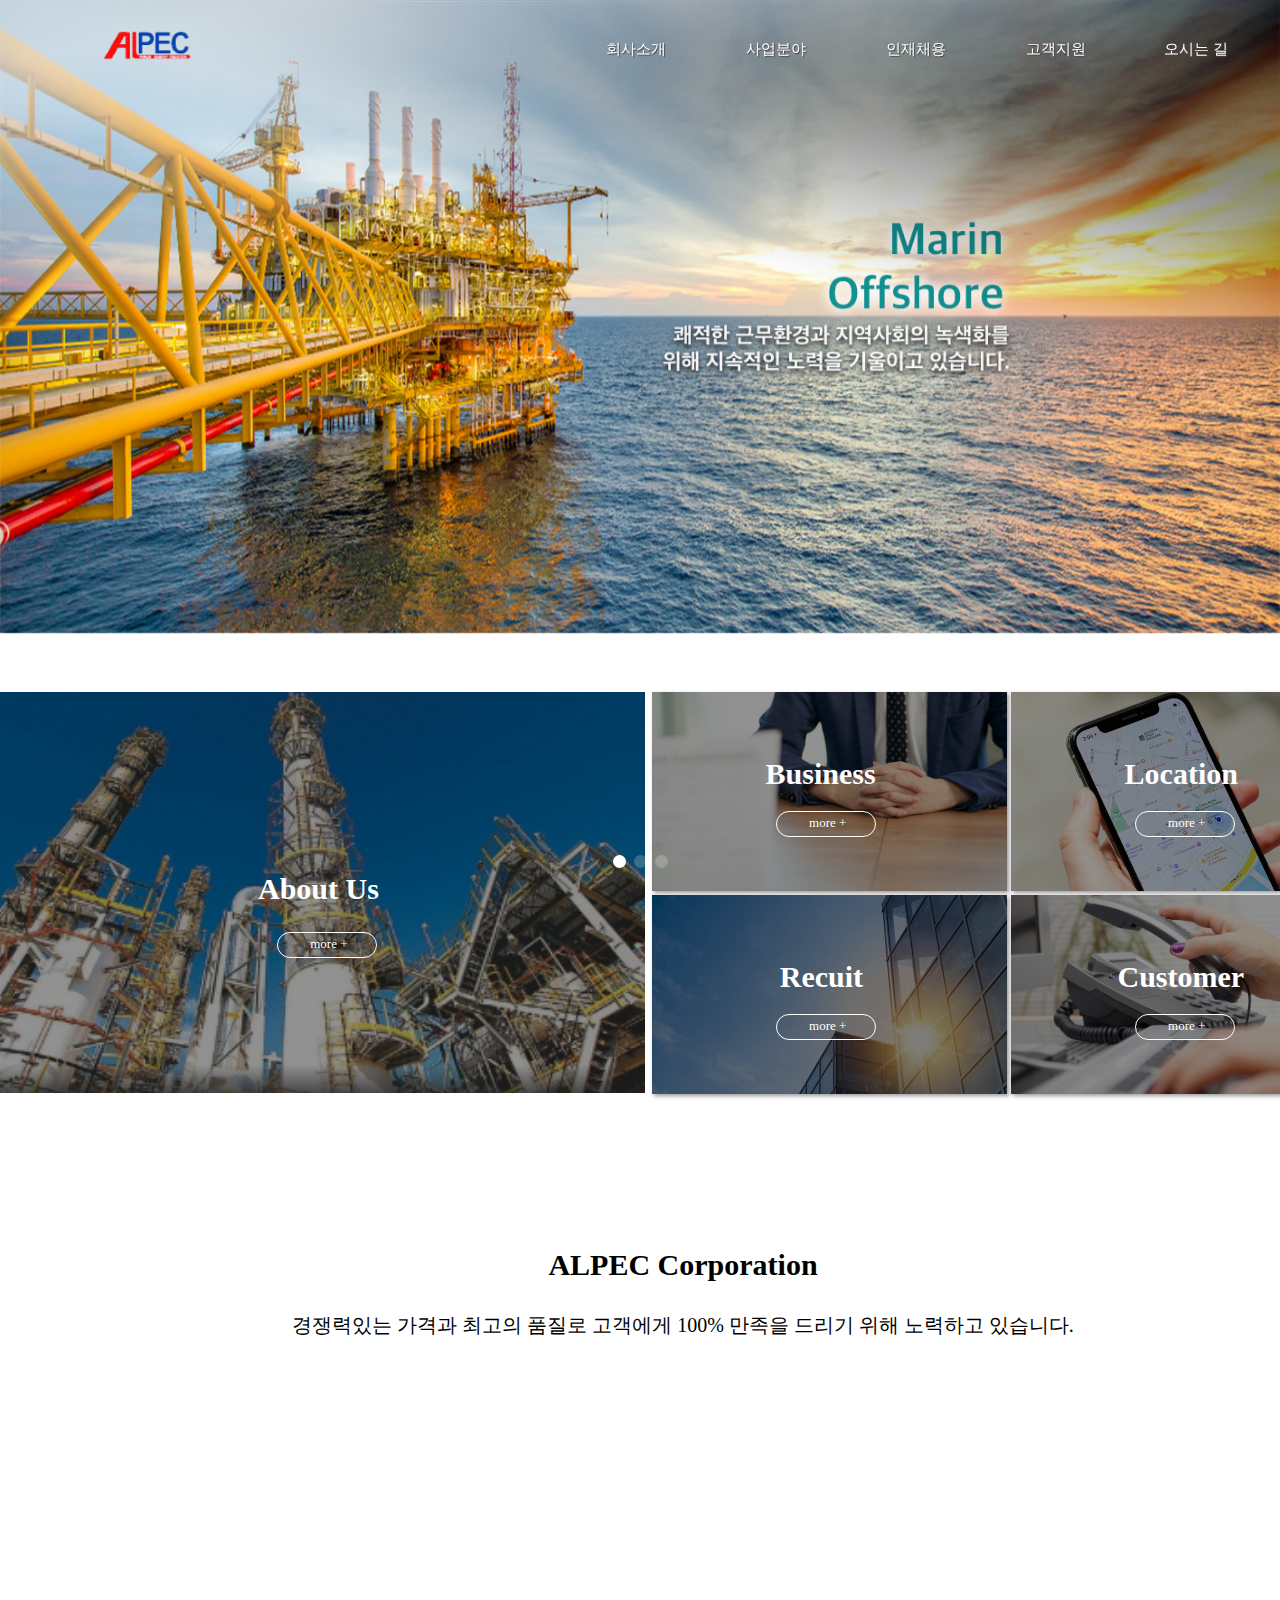
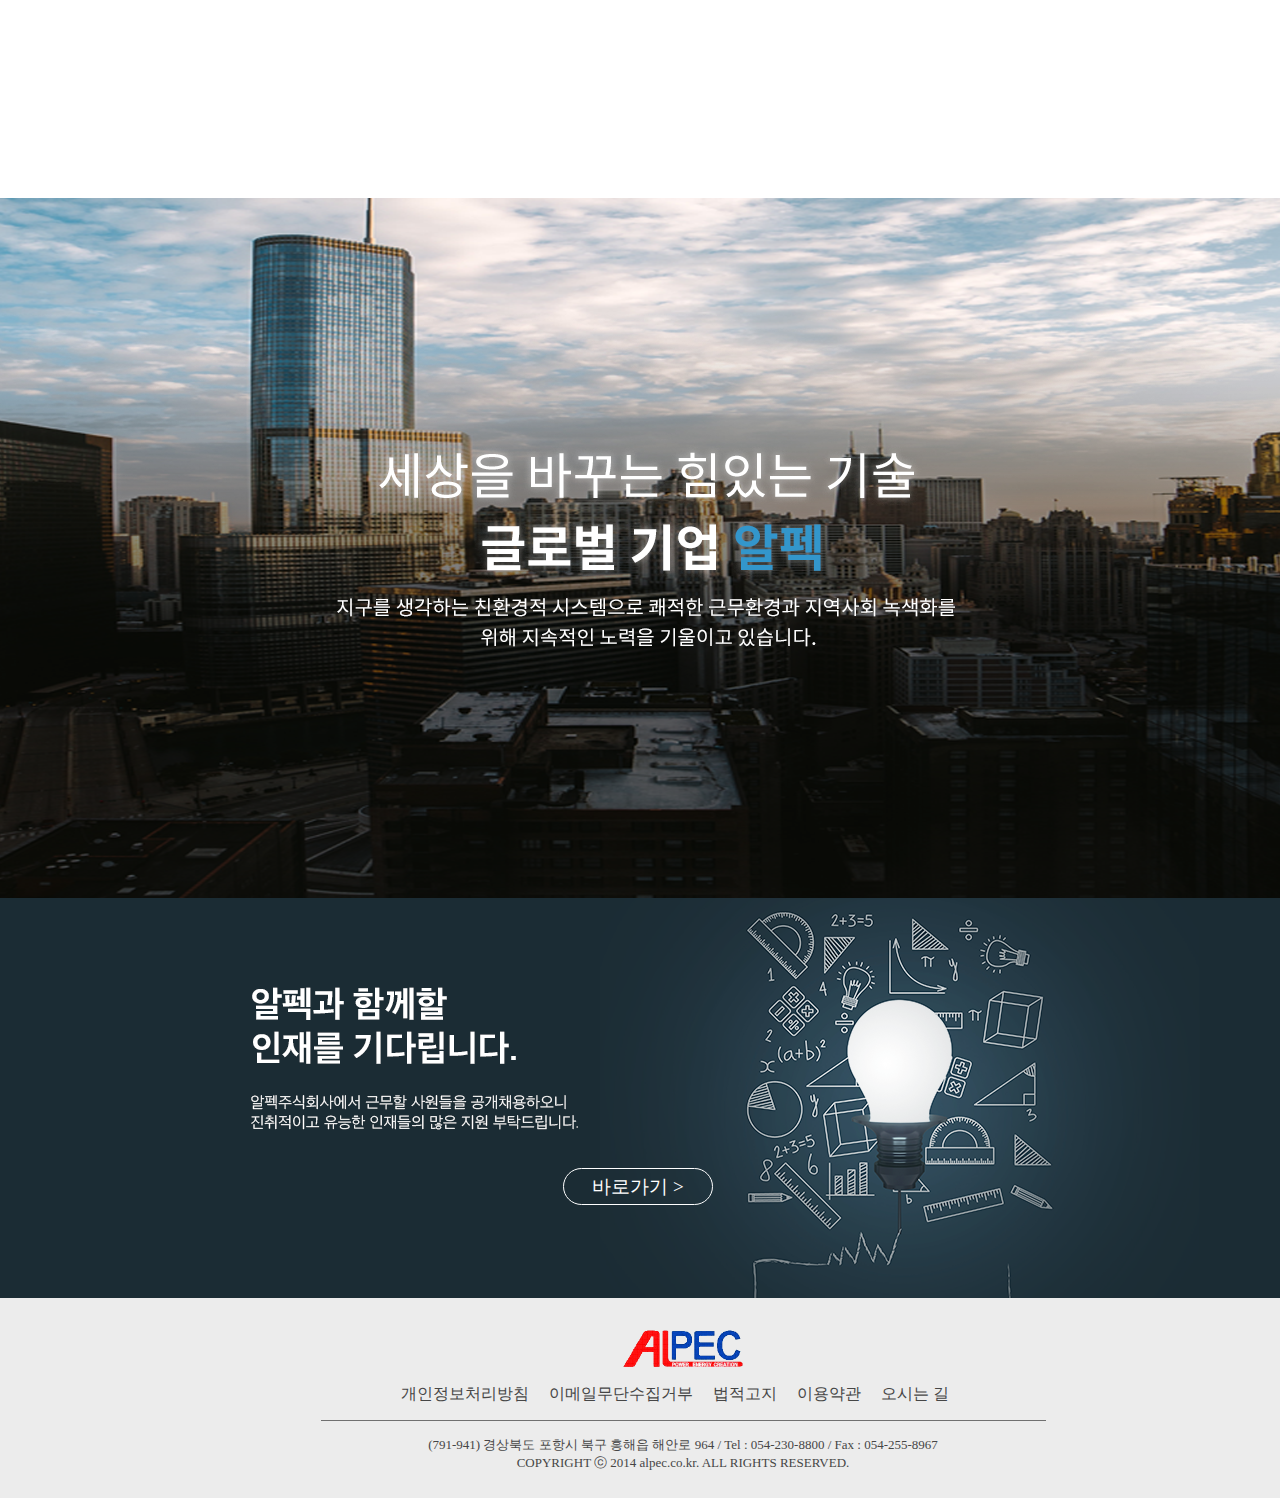
<file: index.html>
<!DOCTYPE html>
<html lang="en">
<head>
    <meta charset="UTF-8">
    <meta http-equiv="X-UA-Compatible" content="IE=edge">
    <meta name="viewport" content="width=device-width, initial-scale=1.0">
    <title>ALPEC</title>
    <!--jquery-->
    <script src="https://ajax.googleapis.com/ajax/libs/jquery/3.5.1/jquery.min.js"></script>
    <!--css-->
    <link rel="stylesheet" href="./style.css">
    
    <!--js-->
    <script src="./JS/nav.js"></script>
    <script src="./JS/gallery.js"></script>
    <!--AOS CSS-->
    <link href="https://unpkg.com/aos@2.3.1/dist/aos.css" rel="stylesheet">
    <!--AOS JS-->
    <script src="https://unpkg.com/aos@2.3.1/dist/aos.js"></script>
    <!--swiper css-->
    <link rel="stylesheet" href="https://unpkg.com/swiper/swiper-bundle.min.css" />
    <!--swiper js-->
    <script src="https://unpkg.com/swiper/swiper-bundle.min.js"></script>
    <!--font-->
    <link href="https://fonts.googleapis.com/css2?family=Noto+Sans+KR:wght@300;400;700&display=swap" rel="stylesheet">
    
</head>
<body id="main" >
       
        <header id="main_header">
  
        <div class="container">
            <h1>
                <a href="./index.html">
                    <img src="./images/main logo.png" alt="logo">
                </a>
            </h1>
            <nav id="gnb">
                <ul class="depth1">
                    <li>
                        <a href="./sub1-1.html">회사소개</a>
                            <ul class="depth2">
                                <li><a href="./sub1-1.html">회사개요</a></li>
                                <li><a href="./sub1-1.html">CI</a></li>
                            </ul>
                    </li>
                    <li>
                        <a href="./sub2-1.html">사업분야</a>
                            <ul class="depth2">
                                <li ><a href="./sub2-1.html" class="small">Petro-Chemical <br> /Oil & Gas</a></li>
                                <li><a href="./sub2-1.html">Power & Desalination</a></li>
                                <li><a href="./sub2-1.html">Skid & Module</a></li>
                            </ul>
                    </li>
                    <li>
                        <a href="">인재채용</a>
                            <ul class="depth2">
                                <li><a href="">인사제도</a></li>
                                <li><a href="">채용절차</a></li>
                            </ul>
                    </li>
                    <li>
                        <a href="">고객지원</a>
                            <ul class="depth2">
                                <li><a href="">공지사항</a></li>
                                <li><a href="">견적문의</a></li>
                            </ul>
                    </li>
                    <li>
                        <a href="./sub5-1.html">오시는 길</a>      
                    </li>
                </ul>
            </nav>
        </div><!--container end-->
        
        </header>
  
    <section id="mainVisual">
         
    <!-- 슬라이드 메인 레이아웃 -->
   <div class="swiper-container" mySwiper>
   <!-- 슬라이더 본체 감싸는 레이아웃 -->
       <div class="swiper-wrapper">
       <!-- 슬라이드 콘텐츠 추가 -->
           <div class="swiper-slide"><img src="./images/img3.png" alt=""></div>
           <div class="swiper-slide"><img src="./images/img2.jpg" alt=""></div>
           <div class="swiper-slide"><img src="./images/img1.jpg" alt=""></div>
 
       </div><!--swiper-wrapper-->
        <!-- pager(아래 표시 동그라미 생략가능) -->
       <div class="swiper-pagination"></div>



    </div><!--swiper-container-->
    </section>
    
    <section id="contents">
        <div class="container">
            <div class="leftCol" >
             
                 <div class="caption1"></div><!--caption-->  
                     
                 
             
               <p class="left"> About Us</p>
                <p class="more"> <a href="./sub1-1.html"> more +</a></p>
            </div>
            <div class="col" >
             <div class="caption"></div><!--caption-->
 
             <img src="./images/business.png" alt="">
            <p> Business</p>
            <p class="more2"> <a href="./sub2-1.html"> more +</a></p>
             </div>
            <div class="col" >
             <div class="caption"></div><!--caption-->
             <img src="./images/location.png" alt="">
            <p> Location</p>
            <p class="more2"> <a href="./sub5-1.html"> more +</a></p>
            </div>
            <div class="col" >
             <div class="caption"></div><!--caption-->
             <img src="./images/requit.png" alt="">
            <p class="requit"> Recuit</p>
            <p class="more2"> <a href="#"> more +</a></p>
             </div>
             <div class="col" >
                 <div class="caption"></div><!--caption-->
                 <img src="./images/customer.png" alt="">
                <p class="customer"> Customer </p>
                <p class="more2" > <a href=""> more +</a></p>
             </div>
        </div>
    </section>

  

    <section id="corporation">
        <div class="container">
            <div class="title">
            <h2>ALPEC Corporation</h2>
            <p>경쟁력있는 가격과 최고의 품질로 고객에게 100% 만족을 드리기 위해 노력하고 있습니다.</p>
            </div><!--title-->
            
            <div class="group" data-aos="fade-down" data-aos-duration="1000" data-aos-offset="200" >
                <div class="col2" >
                    <h1><img src="./images/icon1.png" alt="icon"></h1>
                    <h2>Refinery</h2>
                    <p>알펙은 석유화학 플랜트 설비의 <br>
                        핵심기기인 정유 Tower 및 Reactor , <br>
                        열교환기 등 핵심부품을 생산하고 있습니다.</p>
                </div><!--col2-->
                <div class="col2">
                    <h1><img src="./images/icon2.png" alt="icon"></h1>
                    <h2>Power Desalination</h2>
                    <p>알펙은 소형 담수설비의 핵심인 Evaporater를 <br>
                        유수의 전문 Engineering사와 손잡고<br>
                        전세계 시장에 공급하고 있습니다.</p>
                </div><!--col2-->
                <div class="col2">
                    <h1><img src="./images/icon3.png" alt="icon"></h1>
                    <h2>Marin Offshore</h2>
                    <p>알펙은 해양시추 설비에 들어가는 각종 <br>
                        Process module 및 Top side에 <br>
                        설치되는 각종 장치를 생산 및 공급</p>
                </div><!--col2-->
            </div><!--group-->
        </div><!--container-->
    </section>
 <section id="banner" ></section>
    
     
 
 <section id="banner2">
     <p> <a href="#"> 바로가기 ></a></p>
 </section>



   <footer>
       <div class="container2">
        <img src="./images/main logo.png" alt="">
        <ul>
            <li> <a href="#"> 개인정보처리방침</a></li>
            <li><a href="#">이메일무단수집거부</a></li>
            <li><a href="#">법적고지</a></li>
            <li><a href="#">이용약관</a></li>
            <li><a href="#">오시는 길</a></li>
        </ul>
        <p>(791-941) 경상북도 포항시 북구 흥해읍 해안로 964 / Tel : 054-230-8800 / Fax : 054-255-8967 <br> 
            COPYRIGHT ⓒ 2014 alpec.co.kr. ALL RIGHTS RESERVED.</p>
        
       </div><!--container end-->
   </footer>

  <script>
      AOS.init();
  </script>

</body>
</html>
</file>
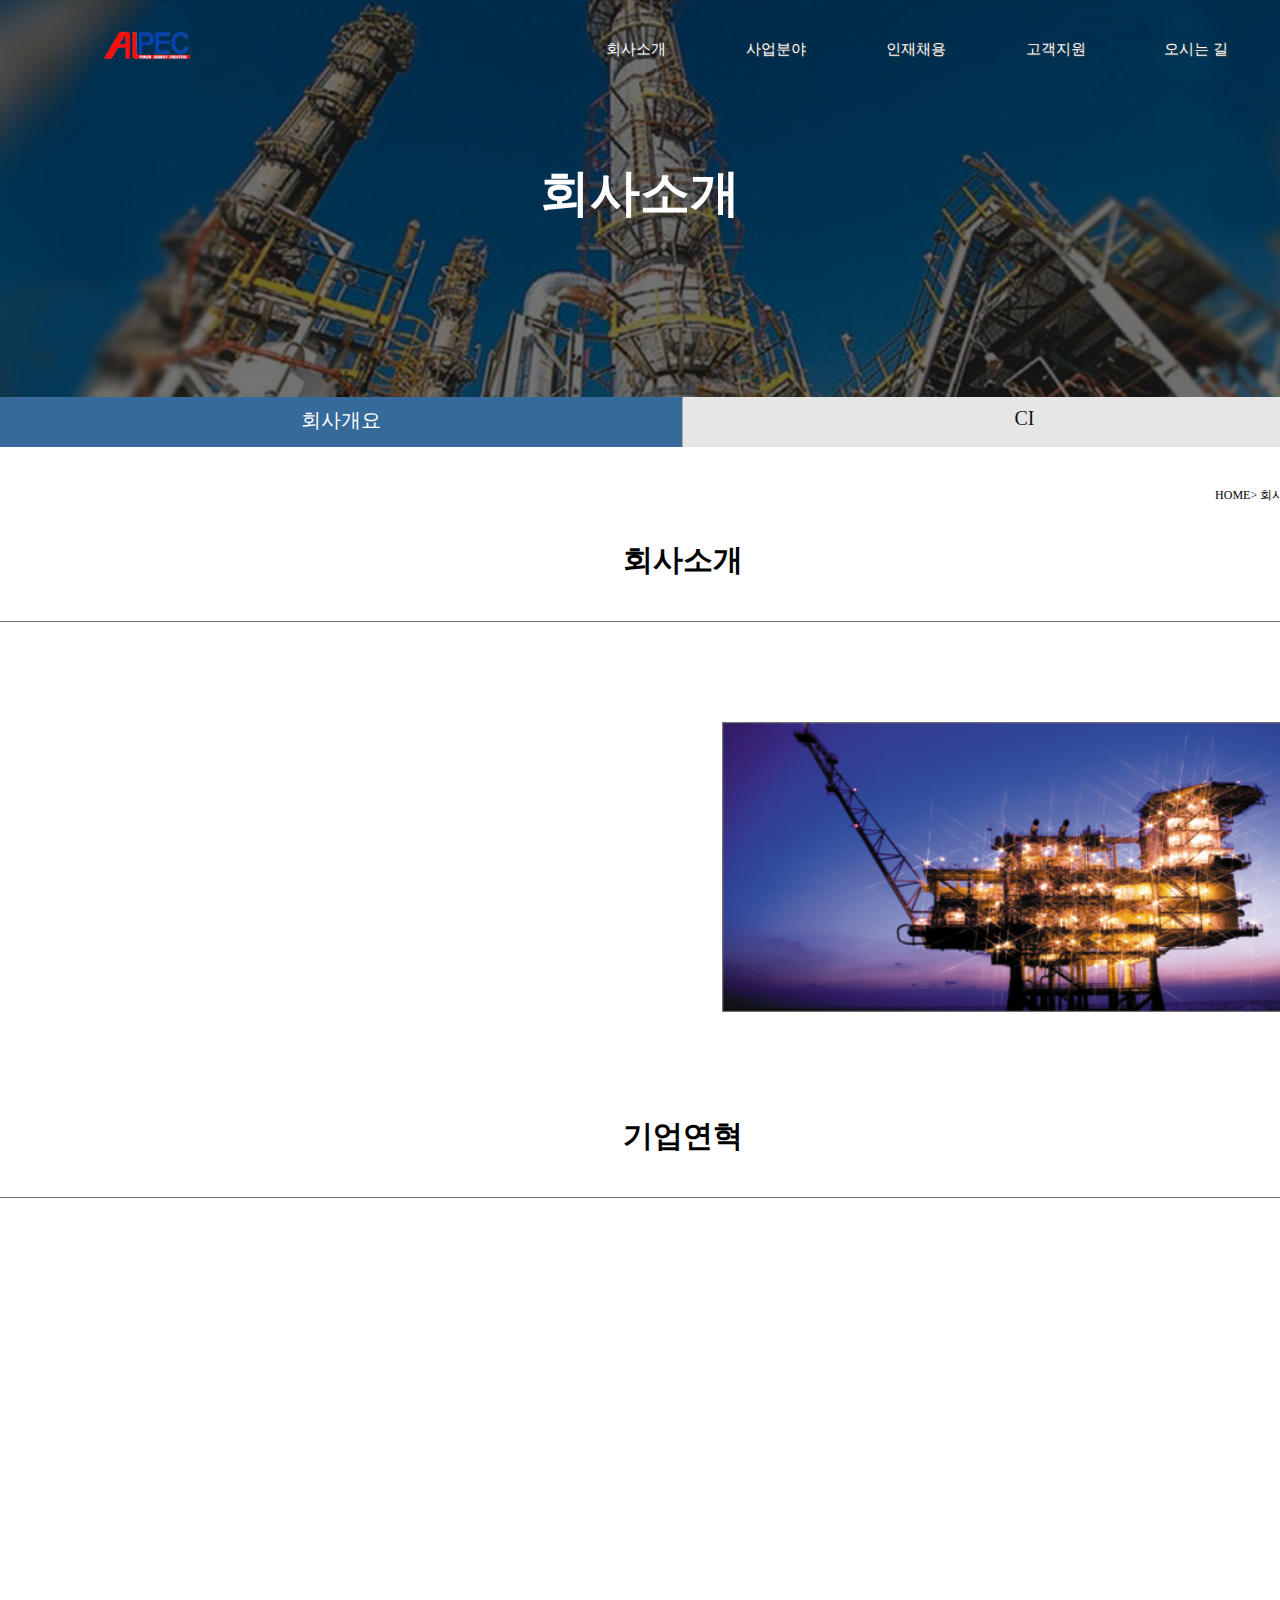
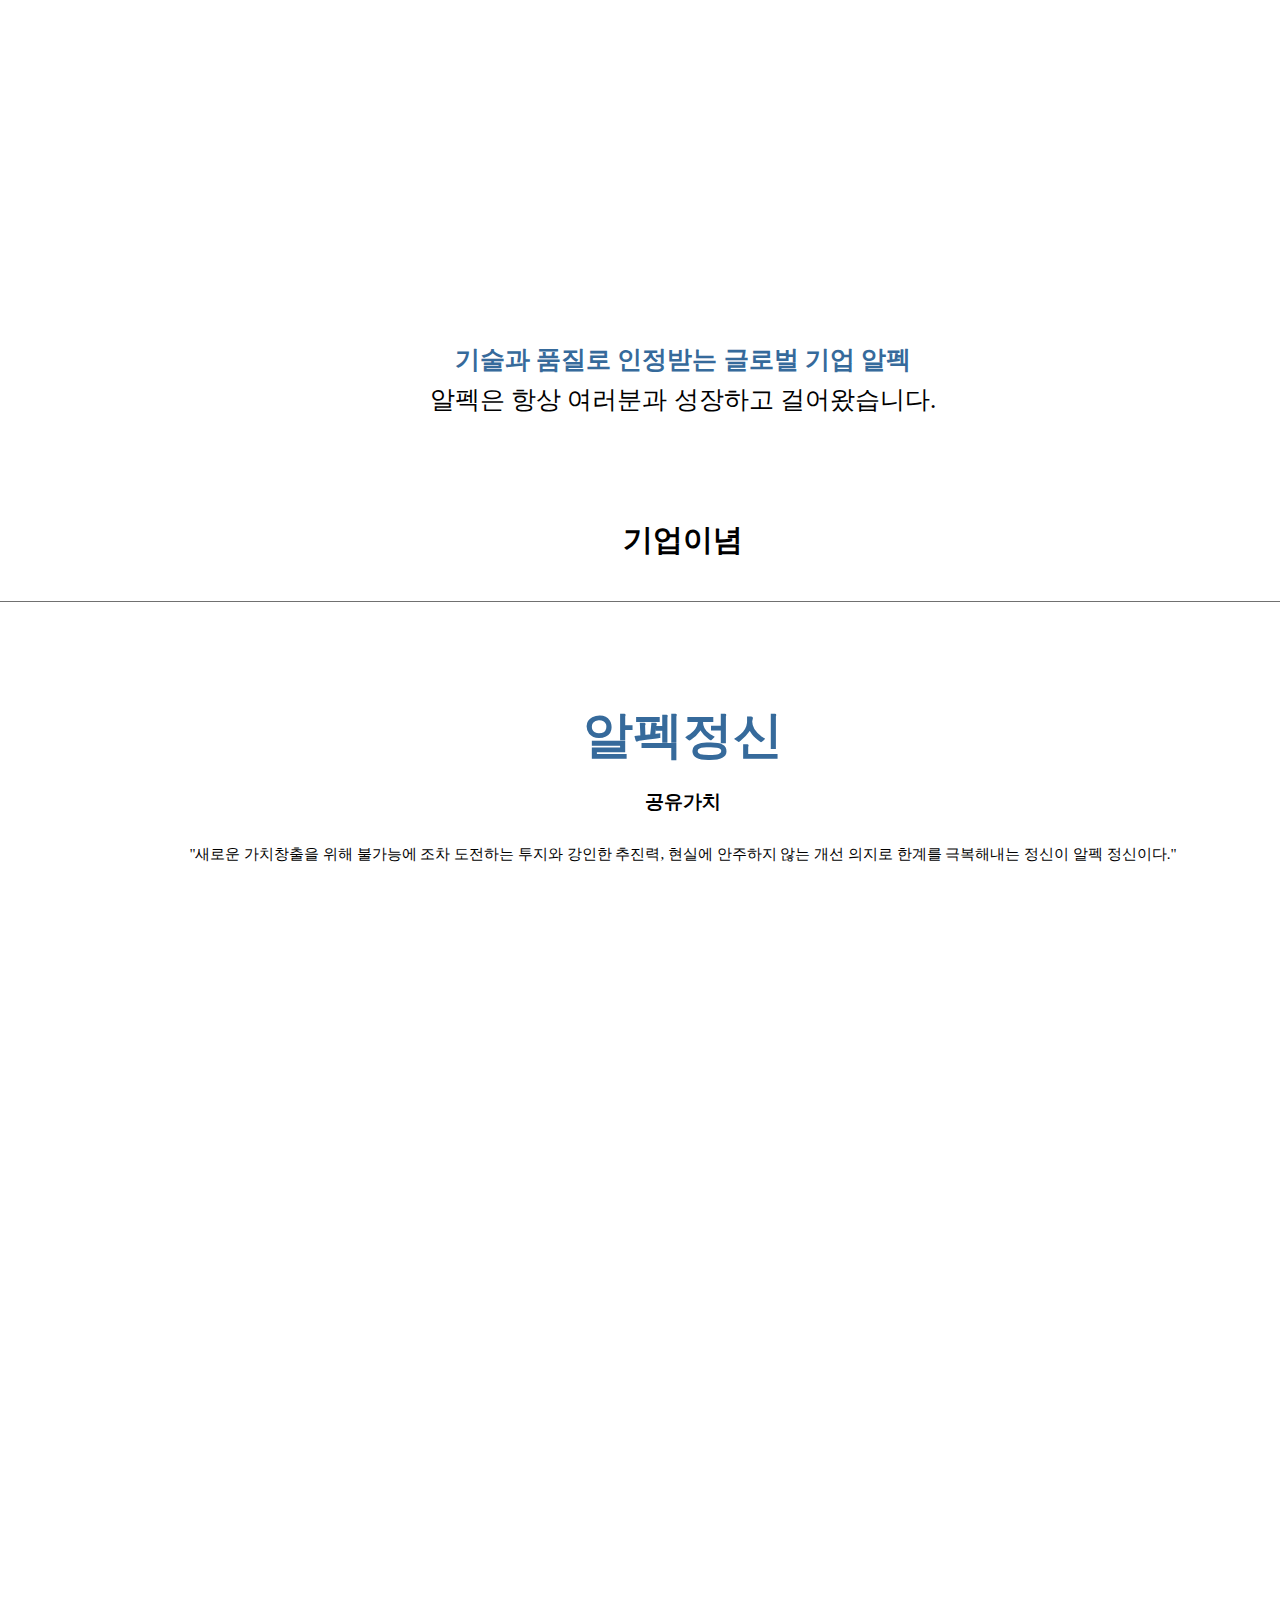
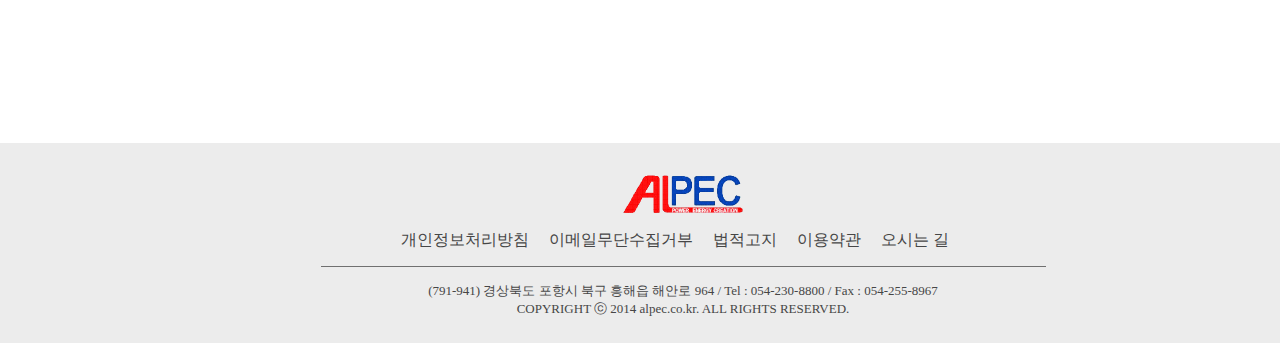
<file: sub1-1.html>
<!DOCTYPE html>
<html lang="en">
<head>
    <meta charset="UTF-8">
    <meta http-equiv="X-UA-Compatible" content="IE=edge">
    <meta name="viewport" content="width=device-width, initial-scale=1.0">
    <title>ALPEC - 화사소개_회사개요</title>
    <!--jquery-->
    <script src="https://ajax.googleapis.com/ajax/libs/jquery/3.5.1/jquery.min.js"></script>
    <!--css-->
    <link rel="stylesheet" href="./style.css">
    <link rel="stylesheet" href="./sub.css">
    <!--js-->
    <script src="./JS/nav.js"></script>
    <script src="./JS/gallery.js"></script>
    <!--AOS CSS-->
    <link href="https://unpkg.com/aos@2.3.1/dist/aos.css" rel="stylesheet">
    <!--AOS JS-->
    <script src="https://unpkg.com/aos@2.3.1/dist/aos.js"></script>
    <!--swiper css-->
    <link rel="stylesheet" href="https://unpkg.com/swiper/swiper-bundle.min.css" />
    <!--swiper js-->
    <script src="https://unpkg.com/swiper/swiper-bundle.min.js"></script>
    <!--font-->
    <link href="https://fonts.googleapis.com/css2?family=Noto+Sans+KR:wght@300;400;700&display=swap" rel="stylesheet">
    
</head>
<body id="sub1-1">
    <header id="main_header">
  
        <div class="container">
            <h1>
                <a href="./index.html">
                    <img src="./images/main logo.png" alt="logo">
                </a>
            </h1>
            <nav id="gnb">
                <ul class="depth1">
                    <li>
                        <a href="./sub1-1.html">회사소개</a>
                            <ul class="depth2">
                                <li><a href="./sub1-1.html">회사개요</a></li>
                                <li><a href="./sub1-1.html">CI</a></li>
                            </ul>
                    </li>
                    <li>
                        <a href="./sub2-1.html">사업분야</a>
                            <ul class="depth2">
                                <li ><a href="./sub2-1.html" class="small">Petro-Chemical <br> /Oil & Gas</a></li>
                                <li><a href="./sub2-1.html">Power & Desalination</a></li>
                                <li><a href="./sub2-1.html">Skid & Module</a></li>
                            </ul>
                    </li>
                    <li>
                        <a href="">인재채용</a>
                            <ul class="depth2">
                                <li><a href="">인사제도</a></li>
                                <li><a href="">채용절차</a></li>
                            </ul>
                    </li>
                    <li>
                        <a href="">고객지원</a>
                            <ul class="depth2">
                                <li><a href="">공지사항</a></li>
                                <li><a href="">견적문의</a></li>
                            </ul>
                    </li>
                    <li>
                        <a href="./sub5-1.html">오시는 길</a>      
                    </li>
                </ul>
            </nav>
        </div><!--container end-->
        
        </header>
        
        <section id="main">
            <div class="lnb">
                <div class="image">
                <h1>회사소개</h1>
                </div><!--image end-->
            <div class="container2">
                <div class="aside">
                    <ul class="subMenu">
                        <li class="active"><a href="./">회사개요</a></li>
                        <li><a href="./">CI</a></li>
                    </ul>
                </div><!--aside end-->
            </div><!--container end-->
            <div class="article">
                <nav class="breadCrumb">
                    <span>HOME</span>>
                    <span>회사소개</span>>
                    <span> <strong> 회사개요 </strong></span>
                </nav><!--breadcrumb -->
            </div><!--article-->
            </div><!--lnb end-->
        </section>

        <section id="introduce">
            <div class="container3">
                <div class="title">
                    <h1>회사소개</h1>
                    
                </div><!--title-->
                
            </div><!--container-->
            <div class="left" data-aos="fade-right" data-aos-duration="1000" data-aos-offset="200">
                <h1>새로운 가치 창출을 위해 <br> <span class="bold">불가능에 도전하는 기업</span></h1>
                <p>철강도시 포항(Korea)에 위치하고 있는 저희 ALPEC 주식회사는 <br>
                    석유화학 플랜트 및 해상설비에 들어가는 각종 핵심 장치기기 및 <br>
                    Process Module 중 소형 담수설비를 공급하는 회사로서 경쟁력 있는 제작설비와 <br>
                    축적된 기술을 바탕으로 좋은 품질의 제품과 가격을 공급하기 위해 끊임없는 노력을 하고 있습니다.</p>
            </div><!--left-->
            <div class="right">
                <img src="./images/intro.png" alt="">
            </div><!--right-->
        </section>

        <section id="history">
            <div class="container3">
                <div class="title">
                    <h1>기업연혁</h1>
                </div><!--title-->
                
            </div><!--container-->
            <img src="./images/history.png" alt="" data-aos="fade-down" data-aos-duration="1000" data-aos-offset="200">
            <p> <span class="bold2"> 기술과 품질로 인정받는 글로벌 기업 알펙</span> <br>
                알펙은 항상 여러분과 성장하고 걸어왔습니다.</p>
        </section>
        <section id="value">
            <div class="container3">
                <div class="title">
                   <h1>기업이념</h1>
                </div><!--title-->
                
            </div><!--container-->
            <h2>알펙정신</h2>
            <h3>공유가치</h3>
            
            <p> "새로운 가치창출을 위해 불가능에 조차 도전하는 투지와 강인한 추진력, 현실에 안주하지 않는 개선 의지로 한계를 극복해내는 정신이 알펙 정신이다."</p>
                <img src="./images/infographic.png" alt="" data-aos="zoom-in" data-aos-duration="1000" data-aos-offset="200">
        </section>





        <footer>
            <div class="container2">
             <img src="./images/main logo.png" alt="">
             <ul>
                 <li> <a href="#"> 개인정보처리방침</a></li>
                 <li><a href="#">이메일무단수집거부</a></li>
                 <li><a href="#">법적고지</a></li>
                 <li><a href="#">이용약관</a></li>
                 <li><a href="#">오시는 길</a></li>
             </ul>
             <p>(791-941) 경상북도 포항시 북구 흥해읍 해안로 964 / Tel : 054-230-8800 / Fax : 054-255-8967 <br> 
                 COPYRIGHT ⓒ 2014 alpec.co.kr. ALL RIGHTS RESERVED.</p>
             
            </div><!--container end-->
        </footer>
     
       <script>
           AOS.init();
       </script>
     
     </body>
     </html>
</file>
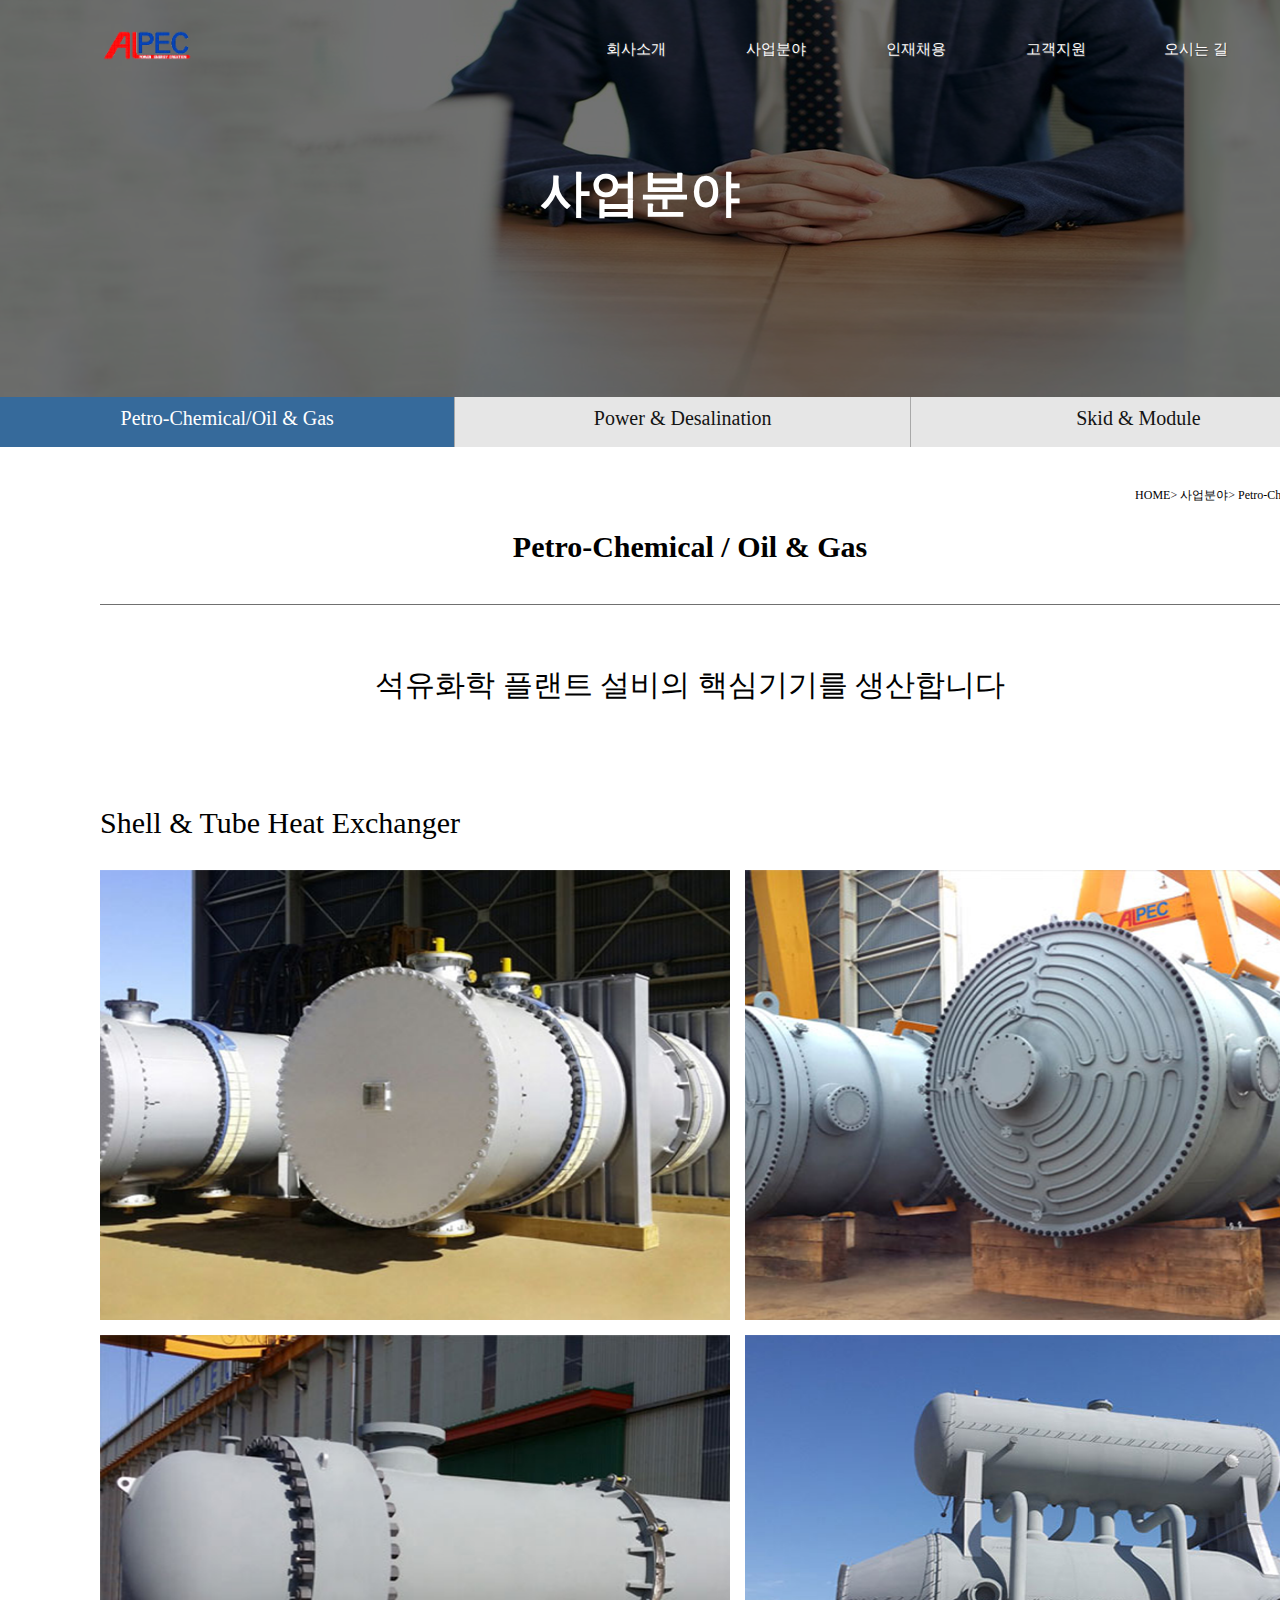
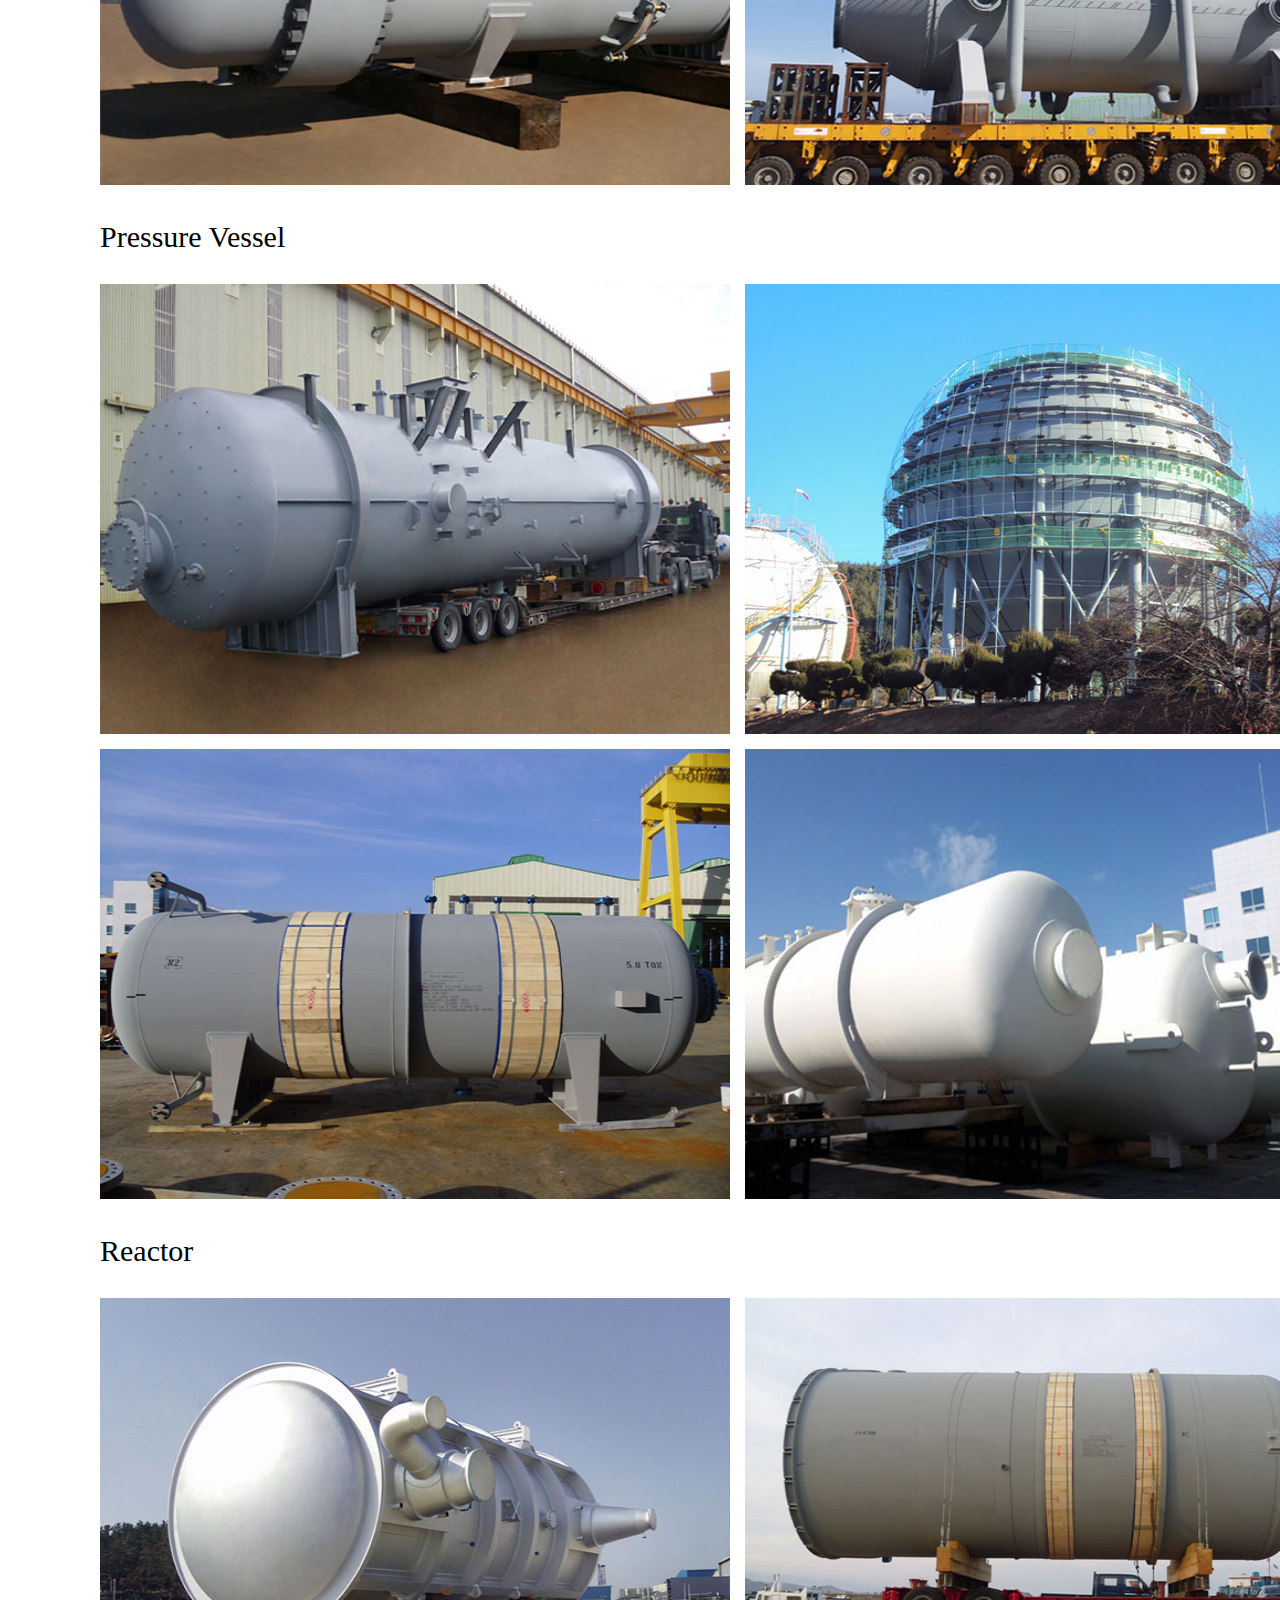
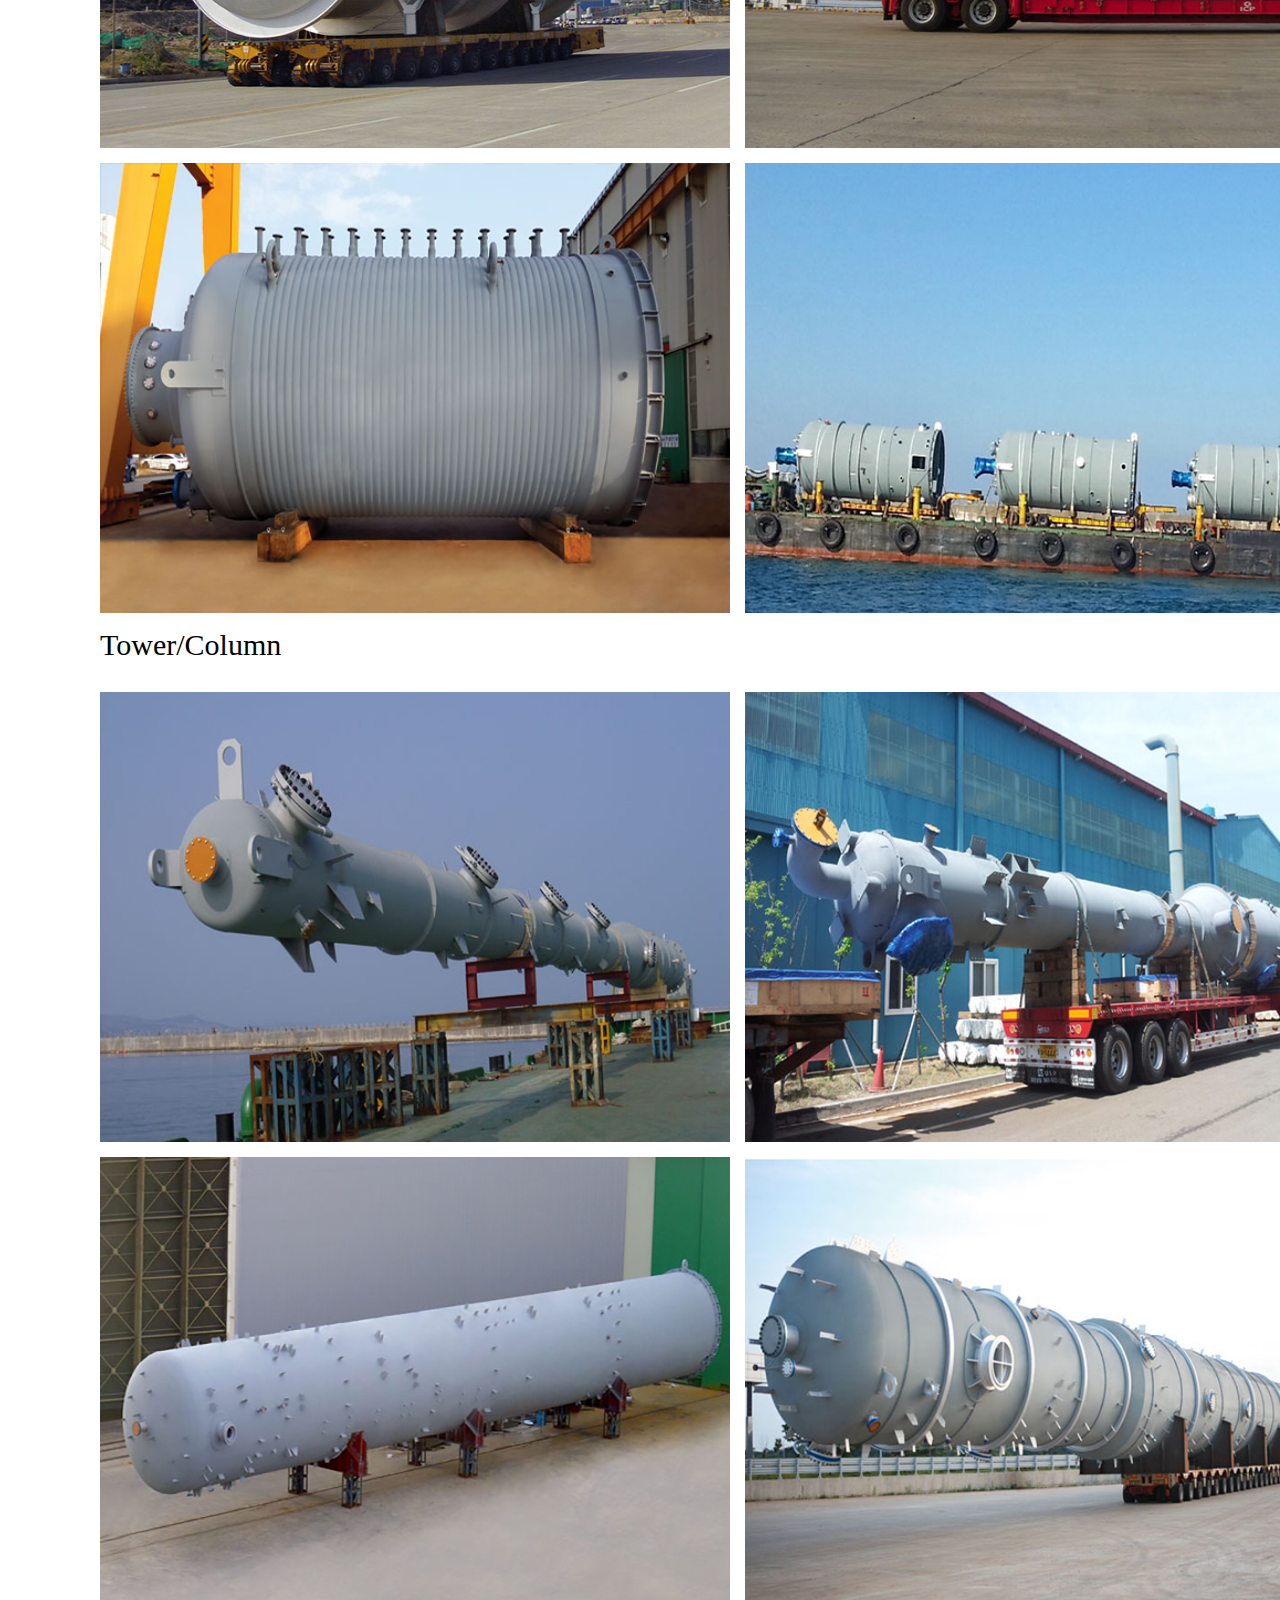
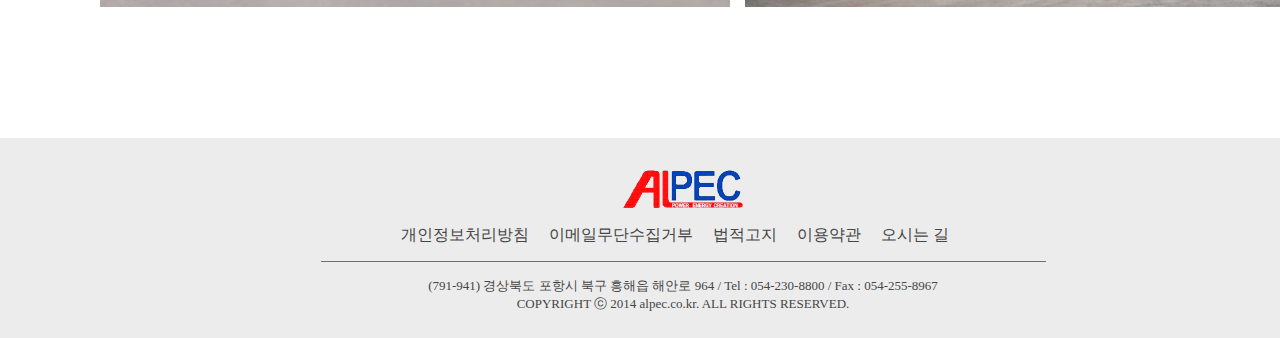
<file: sub2-1.html>
<!DOCTYPE html>
<html lang="en">
<head>
    <meta charset="UTF-8">
    <meta http-equiv="X-UA-Compatible" content="IE=edge">
    <meta name="viewport" content="width=device-width, initial-scale=1.0">
    <title>ALPEC - 사업분야_Petro-Chemical/Oil & Gas</title>
    <!--jquery-->
    <script src="https://ajax.googleapis.com/ajax/libs/jquery/3.5.1/jquery.min.js"></script>
    <!--css-->
    <link rel="stylesheet" href="./style.css">
    <link rel="stylesheet" href="./sub.css">
    <!--js-->
    <script src="./JS/nav.js"></script>
    <script src="./JS/gallery.js"></script>
    <!--AOS CSS-->
    <link href="https://unpkg.com/aos@2.3.1/dist/aos.css" rel="stylesheet">
    <!--AOS JS-->
    <script src="https://unpkg.com/aos@2.3.1/dist/aos.js"></script>
    <!--swiper css-->
    <link rel="stylesheet" href="https://unpkg.com/swiper/swiper-bundle.min.css" />
    <!--swiper js-->
    <script src="https://unpkg.com/swiper/swiper-bundle.min.js"></script>
    <!--font-->
    <link href="https://fonts.googleapis.com/css2?family=Noto+Sans+KR:wght@300;400;700&display=swap" rel="stylesheet">
    
</head>
<body id="sub2-1">
    <header id="main_header">
  
        <div class="container">
            <h1>
                <a href="./index.html">
                    <img src="./images/main logo.png" alt="logo">
                </a>
            </h1>
            <nav id="gnb">
                <ul class="depth1">
                    <li>
                        <a href="./sub1-1.html">회사소개</a>
                            <ul class="depth2">
                                <li><a href="./sub1-1.html">회사개요</a></li>
                                <li><a href="./sub1-1.html">CI</a></li>
                            </ul>
                    </li>
                    <li>
                        <a href="./sub2-1.html">사업분야</a>
                            <ul class="depth2">
                                <li ><a href="./sub2-1.html" class="small">Petro-Chemical <br> /Oil & Gas</a></li>
                                <li><a href="./sub2-1.html">Power & Desalination</a></li>
                                <li><a href="./sub2-1.html">Skid & Module</a></li>
                            </ul>
                    </li>
                    <li>
                        <a href="">인재채용</a>
                            <ul class="depth2">
                                <li><a href="">인사제도</a></li>
                                <li><a href="">채용절차</a></li>
                            </ul>
                    </li>
                    <li>
                        <a href="">고객지원</a>
                            <ul class="depth2">
                                <li><a href="">공지사항</a></li>
                                <li><a href="">견적문의</a></li>
                            </ul>
                    </li>
                    <li>
                        <a href="./sub5-1.html">오시는 길</a>      
                    </li>
                </ul>
            </nav>
        </div><!--container end-->
        
        </header>
        
        <section id="main">
            <div class="lnb">
                <div class="image">
                <h1>사업분야</h1>
                </div><!--image end-->
            <div class="container">
                <div class="aside">
                    <ul class="subMenu">
                        <li class="active"><a href="./">Petro-Chemical/Oil & Gas</a></li>
                        <li ><a href="./">Power & Desalination</a></li>
                        <li ><a href="./">Skid & Module</a></li>
                    </ul>
                </div><!--aside end-->
            </div><!--container end-->
            <div class="article">
                <nav class="breadCrumb">
                    <span>HOME</span>>
                    <span>사업분야</span>>
                    <span>Petro-Chemical/Oil & Gas</span>
                </nav><!--breadcrumb -->
            </div><!--article-->
            </div><!--lnb end-->
        </section>

        <section id="content">
            <h1 id="title1">Petro-Chemical / Oil & Gas</h1>
            <h2>석유화학 플랜트 설비의 핵심기기를 생산합니다</h2>
            <section id="container1">
                <ul class="product-list">
                    <h3>Shell & Tube Heat Exchanger</h3>
                    <li>
                        <img src="./images/sub1-1.png" alt="1">
                        <div class="sub-caption">
                            <h4>Carbon Black Delayed Cocker</h4>
                            <p>Client : SECL</p>
                            <p>Size : T26 x I.D720 x 7000L</p>
                            <p>Material : SA387-11 CL.2</p>
                            <p>Job Site : UAE</p>
                        </div>
                    </li>
                    <li>
                        <img src="./images/sub1-2.png" alt="2">
                        <div class="sub-caption">
                            <h4>QDAO 220</h4>
                            <p>Client : Qingdao Haijing Chemical</p>
                            <p>Size : T37 x I.D3400 x 7000L</p>
                            <p>Material : SA516-70N/Ni-200</p>
                            <p>Job Site : China</p>
                        </div>
                    </li>
                    <li>
                        <img src="./images/sub1-3.png" alt="3">
                        <div class="sub-caption">
                            <h4>UGCC GSP & POLYMER</h4>
                            <p>Client : SECL</p>
                            <p>Size : T48 x I.D 1580 x 6800L</p>
                            <p>Material : SA516-70N</p>
                            <p>Job Site : Uzbekistan</p>
                        </div>
                    </li>
                    <li>
                        <img src="./images/sub1-4.png" alt="4">
                        <div class="sub-caption">
                            <h4>600 KTA PDH</h4>
                            <p>Client : BHPC</p>
                            <p>Size : T88 x I.D4100 x 9300L 
                                <br> T64 x I.D2930 x 9000L
                            </p>
                            <p>Material : SA516-70N/Ni-200</p>
                            <p>Job Site : China</p>
                        </div>
                    </li>
                </ul>
            </section>
            <section id="container2">
                <ul class="product-list">
                    <h3>Pressure Vessel</h3>
                    <li>
                        <img src="./images/sub2-1.jpg" alt="1">
                        <div class="sub-caption">
                            <h4>ENI Jubail Oil Field</h4>
                            <p>Client : Cameron Japan</p>
                            <p>Size : T19 x I.D3000 x 157000L</p>
                            <p>Material : SA516-70N</p>
                            <p>Job Site : Iraq</p>
                        </div>
                    </li>
                    <li>
                        <img src="./images/sub2-2.jpg" alt="2">
                        <div class="sub-caption">
                            <h4>60000 MTPA ECH NO.2 Plant</h4>
                            <p>Client : Samsung Fine Chemical</p>
                            <p>Size : T45~47 x I.D19425</p>
                            <p>Material : SA537-CL.2</p>
                            <p>Job Site : Korea</p>
                        </div>
                    </li>
                    <li>
                        <img src="./images/sub2-3.jpg" alt="3">
                        <div class="sub-caption">
                            <h4>PS-2</h4>
                            <p>Client : Hankook Silicon</p>
                            <p>Size : T14 x I.D2000 x 5500L</p>
                            <p>Material : SA516-70N</p>
                            <p>Job Site : Korea</p>
                        </div>
                    </li>
                    <li>
                        <img src="./images/sub2-4.jpg" alt="4">
                        <div class="sub-caption">
                            <h4>Jurong Rock Cavern</h4>
                            <p>Client : Aker Solutions</p>
                            <p>Size : T22 x I.D3500 x 8000L</p>
                            <p>Material : SA516-70N</p>
                            <p>Job Site : Singapore</p>
                        </div>
                    </li>
                </ul>
            </section>
           <section id="container3">
            <ul class="product-list">
                <h3>Reactor</h3>
                <li>
                    <img src="./images/sub3-1.jpg" alt="1">
                    <div class="sub-caption">
                        <h4>600 KTA PDH</h4>
                        <p>Client : BHPC</p>
                        <p>Size : T25 x I.D7900 x 17144L</p>
                        <p>Material : SA516-70N</p>
                        <p>Job Site : China</p>
                    </div>
                </li>
                <li>
                    <img src="./images/sub3-2.jpg" alt="2">
                    <div class="sub-caption">
                        <h4>CPC</h4>
                        <p>Client : Cheil Industries Inc.</p>
                        <p>Size : T12 x I.D4300 x 12000L</p>
                        <p>Material : SA240-304</p>
                        <p>Job Site : Korea</p>
                    </div>
                </li>
                <li>
                    <img src="./images/sub3-3.jpg" alt="3">
                    <div class="sub-caption">
                        <h4>QDAO 219</h4>
                        <p>Client : Qingdao Haijing Chemical</p>
                        <p>Size : T20+3 x I.D4450 x 7300L</p>
                        <p>Material : SA516-70+SS316L</p>
                        <p>Job Site : China</p>
                    </div>
                </li>
                <li>
                    <img src="./images/sub3-4.jpg" alt="4">
                    <div class="sub-caption">
                        <h4>Rung Tawan</h4>
                        <p>Client : Toyo-Thai</p>
                        <p>Size : T12+3 x I.D4260 x 5680L</p>
                        <p>Material : SA516-70+SS316L</p>
                        <p>Job Site : Thailand</p>
                    </div>
                </li>
            </ul>
           </section>
           <section id="container4">
            <ul class="product-list">
                <h3>Tower/Column</h3>
                <li>
                    <img src="./images/sub4-1.jpg" alt="1">
                    <div class="sub-caption">
                        <h4>DMC</h4>
                        <p>Client : KPX Green Chemical</p>
                        <p>Size : T9 x I.D2000 x 7500L</p>
                        <p>Material : SA240-304</p>
                        <p>Job Site : Korea</p>
                    </div>
                </li>
                <li>
                    <img src="./images/sub4-2.jpg" alt="2">
                    <div class="sub-caption">
                        <h4>KERETEH</h4>
                        <p>Client : Linde ENG.</p>
                        <p>Size : T20 x I.D1200/2500 x 22750L</p>
                        <p>Material : SA516-60</p>
                        <p>Job Site : Malaysia</p>
                    </div>
                </li>
                <li>
                    <img src="./images/sub4-3.jpg" alt="3">
                    <div class="sub-caption">
                        <h4>No.2 Aromatics</h4>
                        <p>Client : SECL</p>
                        <p>Size : T28 x I.D7900 x 20000L</p>
                        <p>Material : SA516-70N</p>
                        <p>Job Site : Korea</p>
                    </div>
                </li>
                <li>
                    <img src="./images/sub4-4.jpg" alt="4">
                    <div class="sub-caption">
                        <h4>SMP</h4>
                        <p>Client : SECL</p>
                        <p>Size : T38 x I.D5200 x 55870L</p>
                        <p>Material : SA516-70</p>
                        <p>Job Site : Korea</p>
                    </div>
                </li>
            </ul>
           </section>
        </section>

        <footer>
            <div class="container2">
             <img src="./images/main logo.png" alt="">
             <ul>
                 <li> <a href="#"> 개인정보처리방침</a></li>
                 <li><a href="#">이메일무단수집거부</a></li>
                 <li><a href="#">법적고지</a></li>
                 <li><a href="#">이용약관</a></li>
                 <li><a href="#">오시는 길</a></li>
             </ul>
             <p>(791-941) 경상북도 포항시 북구 흥해읍 해안로 964 / Tel : 054-230-8800 / Fax : 054-255-8967 <br> 
                 COPYRIGHT ⓒ 2014 alpec.co.kr. ALL RIGHTS RESERVED.</p>
             
            </div><!--container end-->
        </footer>
     
       <script>
           AOS.init();
       </script>
     
     </body>
     </html>
</file>
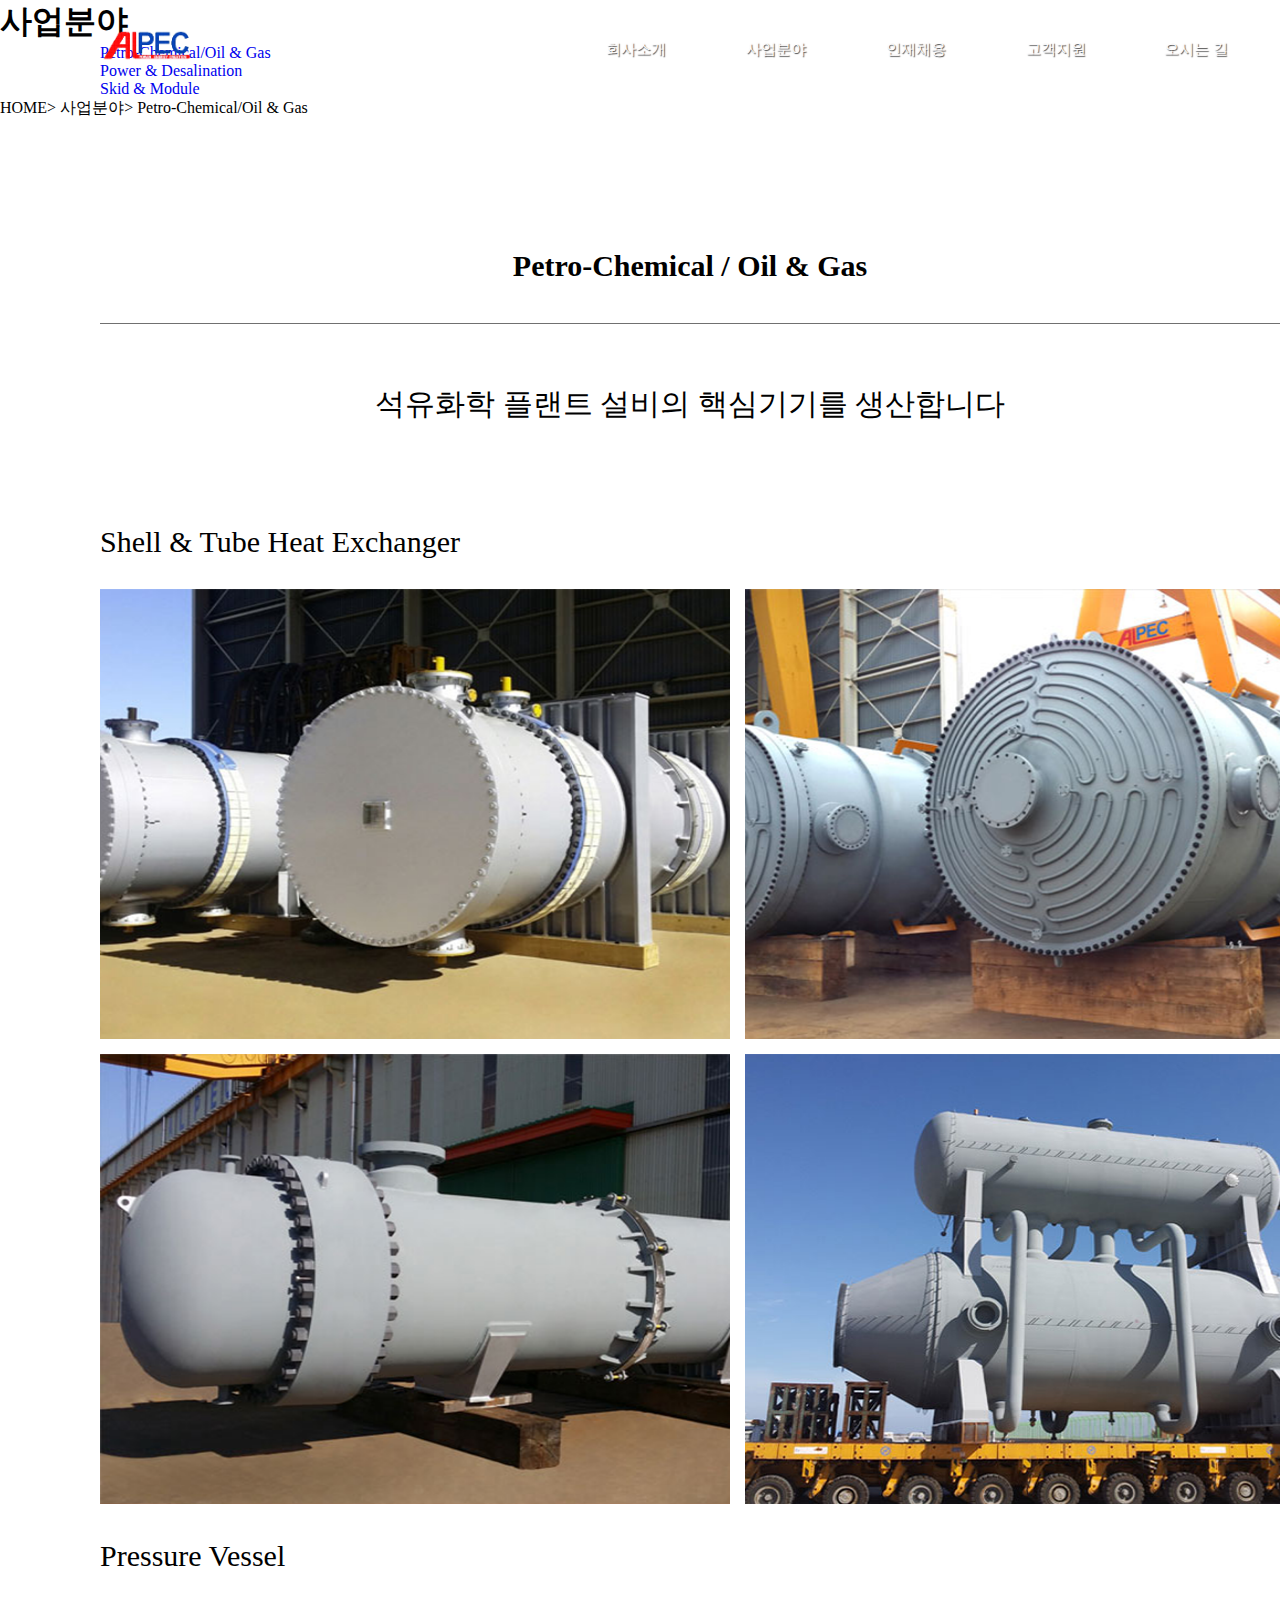
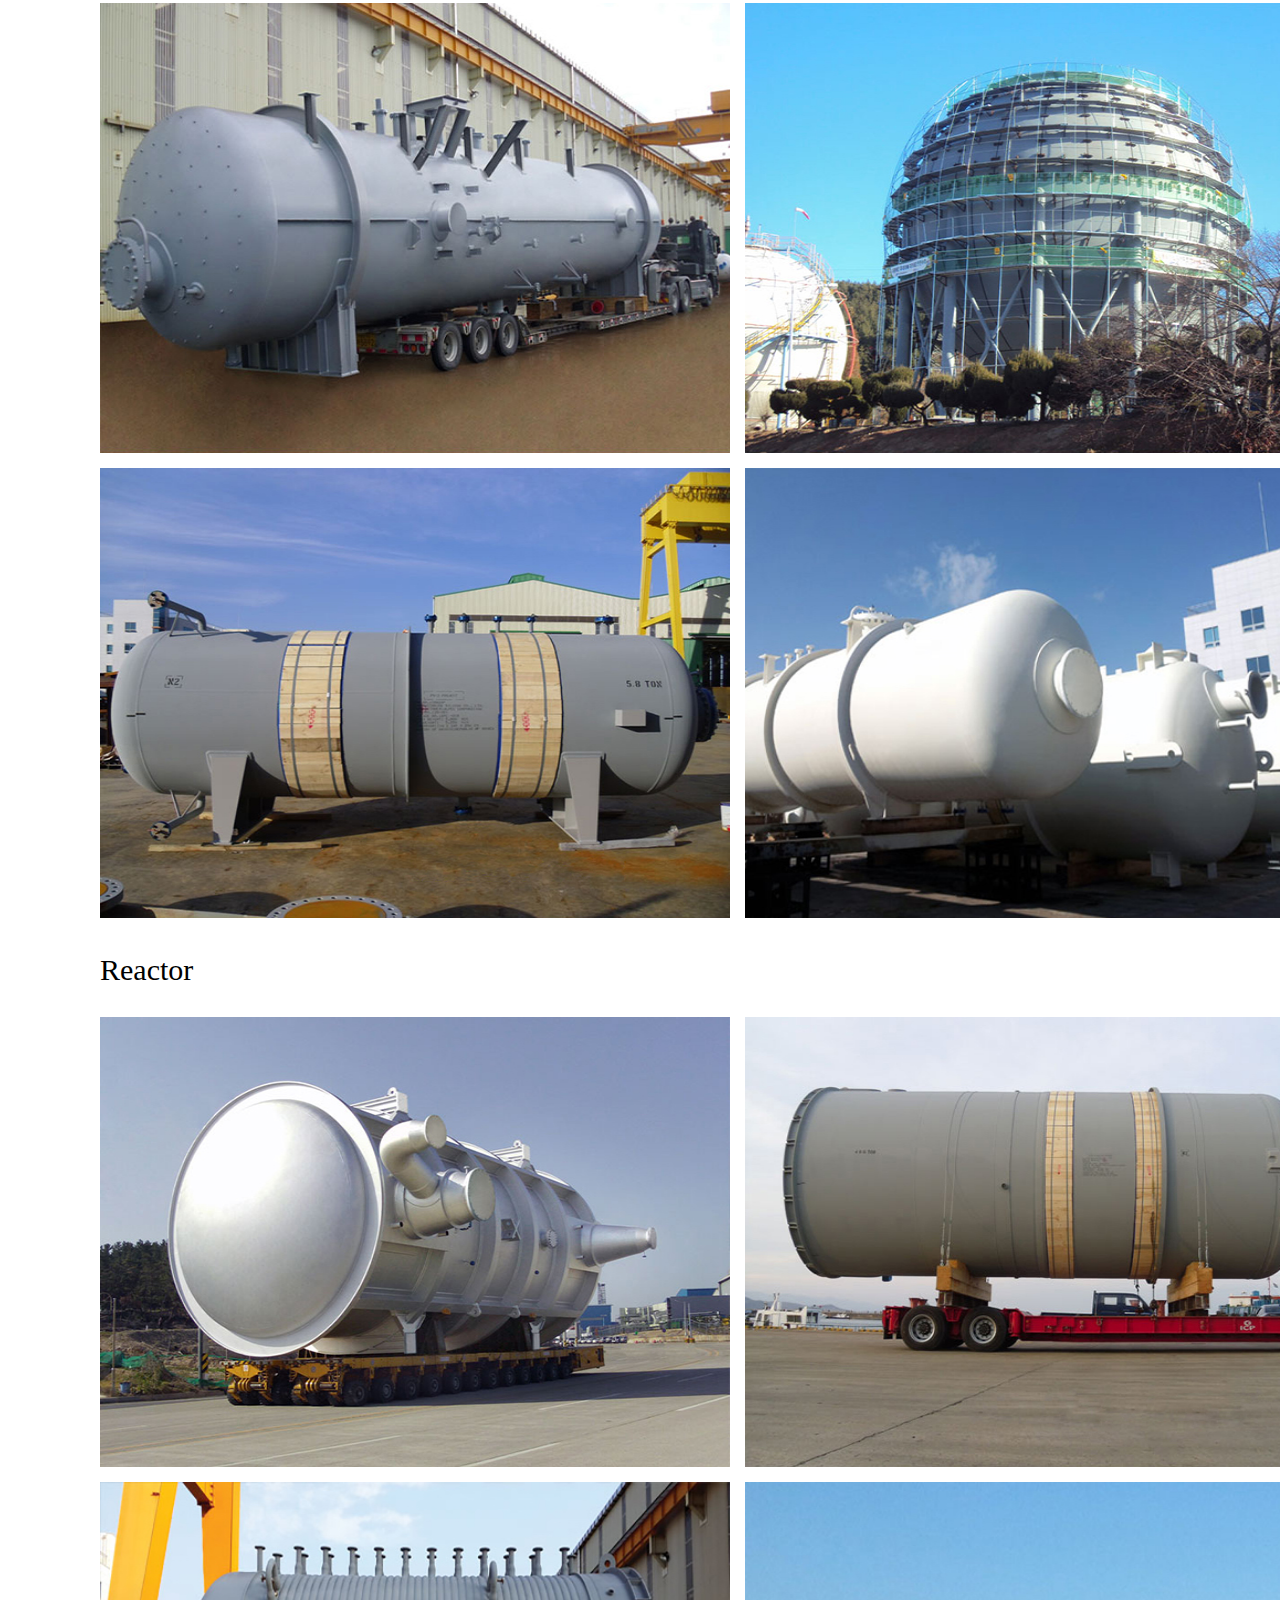
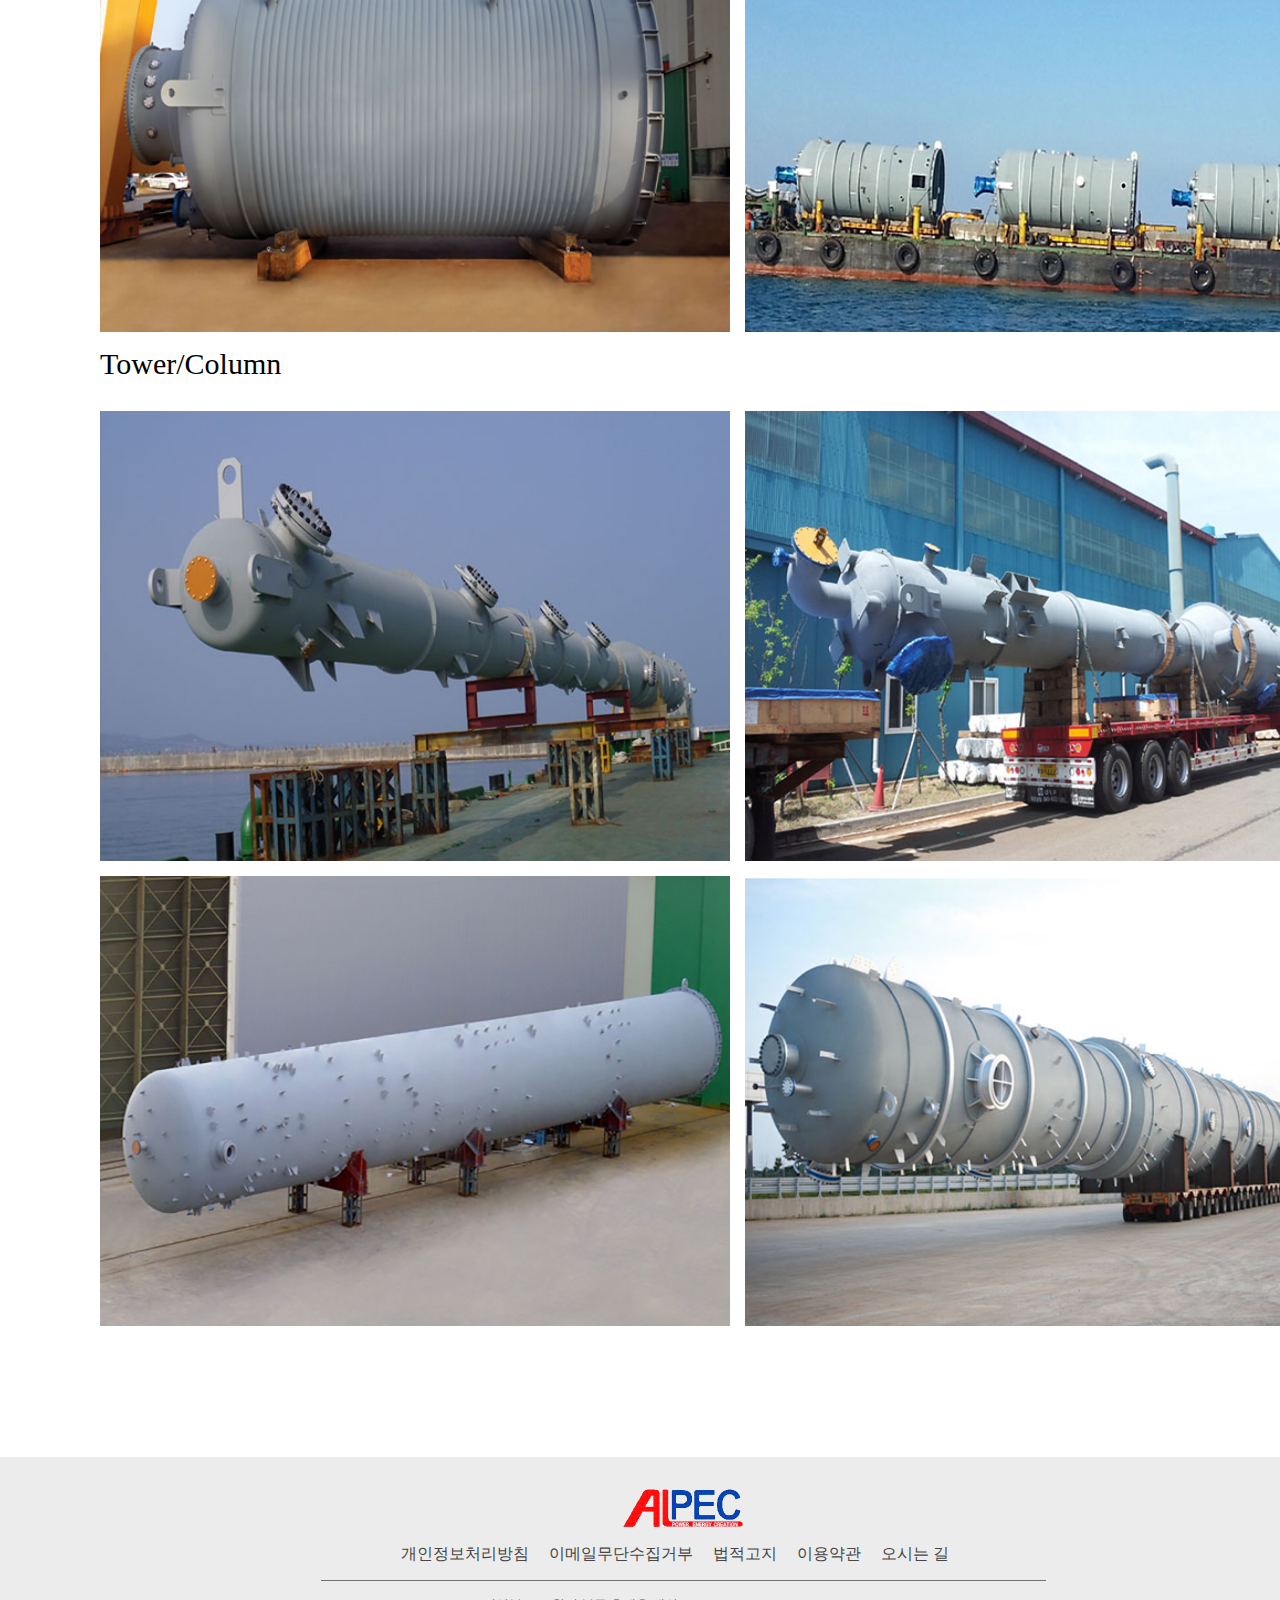
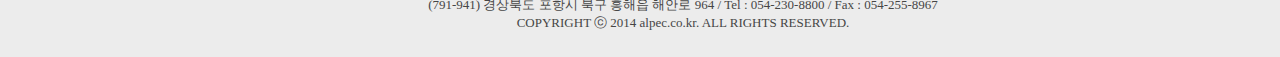
<file: sub2_1.html>
<!DOCTYPE html>
<html lang="en">
<head>
    <meta charset="UTF-8">
    <meta http-equiv="X-UA-Compatible" content="IE=edge">
    <meta name="viewport" content="width=device-width, initial-scale=1.0">
    <title>ALPEC - 사업분야_Petro-Chemical/Oil & Gas</title>
    <!--jquery-->
    <script src="https://ajax.googleapis.com/ajax/libs/jquery/3.5.1/jquery.min.js"></script>
    <!--css-->
    <link rel="stylesheet" href="/style.css">
    <link rel="stylesheet" href="/sub.css">
    <!--js-->
    <script src="JS/nav.js"></script>
    <script src="JS/gallery.js"></script>
    <!--AOS CSS-->
    <link href="https://unpkg.com/aos@2.3.1/dist/aos.css" rel="stylesheet">
    <!--AOS JS-->
    <script src="https://unpkg.com/aos@2.3.1/dist/aos.js"></script>
    <!--swiper css-->
    <link rel="stylesheet" href="https://unpkg.com/swiper/swiper-bundle.min.css" />
    <!--swiper js-->
    <script src="https://unpkg.com/swiper/swiper-bundle.min.js"></script>
    <!--font-->
    <link href="https://fonts.googleapis.com/css2?family=Noto+Sans+KR:wght@300;400;700&display=swap" rel="stylesheet">
    
</head>
<body id="sub2_1">
    <header id="main_header">
  
        <div class="container">
            <h1>
                <a href="./index.html">
                    <img src="images/main logo.png" alt="logo">
                </a>
            </h1>
            <nav id="gnb">
                <ul class="depth1">
                    <li>
                        <a href="/sub1_1.html">회사소개</a>
                            <ul class="depth2">
                                <li><a href="/sub1_1.html">회사개요</a></li>
                                <li><a href="/sub1_1.html">CI</a></li>
                            </ul>
                    </li>
                    <li>
                        <a href="/sub2_1.html">사업분야</a>
                            <ul class="depth2">
                                <li ><a href="/sub2_1.html" class="small">Petro-Chemical <br> /Oil & Gas</a></li>
                                <li><a href="/sub2_1.html">Power & Desalination</a></li>
                                <li><a href="/sub2_1.html">Skid & Module</a></li>
                            </ul>
                    </li>
                    <li>
                        <a href="">인재채용</a>
                            <ul class="depth2">
                                <li><a href="">인사제도</a></li>
                                <li><a href="">채용절차</a></li>
                            </ul>
                    </li>
                    <li>
                        <a href="">고객지원</a>
                            <ul class="depth2">
                                <li><a href="">공지사항</a></li>
                                <li><a href="">견적문의</a></li>
                            </ul>
                    </li>
                    <li>
                        <a href="/sub5_1.html">오시는 길</a>      
                    </li>
                </ul>
            </nav>
        </div><!--container end-->
        
        </header>
        
        <section id="main">
            <div class="lnb">
                <div class="image">
                <h1>사업분야</h1>
                </div><!--image end-->
            <div class="container">
                <div class="aside">
                    <ul class="subMenu">
                        <li class="active"><a href="./">Petro-Chemical/Oil & Gas</a></li>
                        <li ><a href="./">Power & Desalination</a></li>
                        <li ><a href="./">Skid & Module</a></li>
                    </ul>
                </div><!--aside end-->
            </div><!--container end-->
            <div class="article">
                <nav class="breadCrumb">
                    <span>HOME</span>>
                    <span>사업분야</span>>
                    <span>Petro-Chemical/Oil & Gas</span>
                </nav><!--breadcrumb -->
            </div><!--article-->
            </div><!--lnb end-->
        </section>

        <section id="content">
            <h1 id="title1">Petro-Chemical / Oil & Gas</h1>
            <h2>석유화학 플랜트 설비의 핵심기기를 생산합니다</h2>
            <section id="container1">
                <ul class="product-list">
                    <h3>Shell & Tube Heat Exchanger</h3>
                    <li>
                        <img src="images/sub1-1.png" alt="1">
                        <div class="sub-caption">
                            <h4>Carbon Black Delayed Cocker</h4>
                            <p>Client : SECL</p>
                            <p>Size : T26 x I.D720 x 7000L</p>
                            <p>Material : SA387-11 CL.2</p>
                            <p>Job Site : UAE</p>
                        </div>
                    </li>
                    <li>
                        <img src="images/sub1-2.png" alt="2">
                        <div class="sub-caption">
                            <h4>QDAO 220</h4>
                            <p>Client : Qingdao Haijing Chemical</p>
                            <p>Size : T37 x I.D3400 x 7000L</p>
                            <p>Material : SA516-70N/Ni-200</p>
                            <p>Job Site : China</p>
                        </div>
                    </li>
                    <li>
                        <img src="images/sub1-3.png" alt="3">
                        <div class="sub-caption">
                            <h4>UGCC GSP & POLYMER</h4>
                            <p>Client : SECL</p>
                            <p>Size : T48 x I.D 1580 x 6800L</p>
                            <p>Material : SA516-70N</p>
                            <p>Job Site : Uzbekistan</p>
                        </div>
                    </li>
                    <li>
                        <img src="images/sub1-4.png" alt="4">
                        <div class="sub-caption">
                            <h4>600 KTA PDH</h4>
                            <p>Client : BHPC</p>
                            <p>Size : T88 x I.D4100 x 9300L 
                                <br> T64 x I.D2930 x 9000L
                            </p>
                            <p>Material : SA516-70N/Ni-200</p>
                            <p>Job Site : China</p>
                        </div>
                    </li>
                </ul>
            </section>
            <section id="container2">
                <ul class="product-list">
                    <h3>Pressure Vessel</h3>
                    <li>
                        <img src="images/sub2-1.jpg" alt="1">
                        <div class="sub-caption">
                            <h4>ENI Jubail Oil Field</h4>
                            <p>Client : Cameron Japan</p>
                            <p>Size : T19 x I.D3000 x 157000L</p>
                            <p>Material : SA516-70N</p>
                            <p>Job Site : Iraq</p>
                        </div>
                    </li>
                    <li>
                        <img src="images/sub2-2.jpg" alt="2">
                        <div class="sub-caption">
                            <h4>60000 MTPA ECH NO.2 Plant</h4>
                            <p>Client : Samsung Fine Chemical</p>
                            <p>Size : T45~47 x I.D19425</p>
                            <p>Material : SA537-CL.2</p>
                            <p>Job Site : Korea</p>
                        </div>
                    </li>
                    <li>
                        <img src="images/sub2-3.jpg" alt="3">
                        <div class="sub-caption">
                            <h4>PS-2</h4>
                            <p>Client : Hankook Silicon</p>
                            <p>Size : T14 x I.D2000 x 5500L</p>
                            <p>Material : SA516-70N</p>
                            <p>Job Site : Korea</p>
                        </div>
                    </li>
                    <li>
                        <img src="images/sub2-4.jpg" alt="4">
                        <div class="sub-caption">
                            <h4>Jurong Rock Cavern</h4>
                            <p>Client : Aker Solutions</p>
                            <p>Size : T22 x I.D3500 x 8000L</p>
                            <p>Material : SA516-70N</p>
                            <p>Job Site : Singapore</p>
                        </div>
                    </li>
                </ul>
            </section>
           <section id="container3">
            <ul class="product-list">
                <h3>Reactor</h3>
                <li>
                    <img src="images/sub3-1.jpg" alt="1">
                    <div class="sub-caption">
                        <h4>600 KTA PDH</h4>
                        <p>Client : BHPC</p>
                        <p>Size : T25 x I.D7900 x 17144L</p>
                        <p>Material : SA516-70N</p>
                        <p>Job Site : China</p>
                    </div>
                </li>
                <li>
                    <img src="images/sub3-2.jpg" alt="2">
                    <div class="sub-caption">
                        <h4>CPC</h4>
                        <p>Client : Cheil Industries Inc.</p>
                        <p>Size : T12 x I.D4300 x 12000L</p>
                        <p>Material : SA240-304</p>
                        <p>Job Site : Korea</p>
                    </div>
                </li>
                <li>
                    <img src="images/sub3-3.jpg" alt="3">
                    <div class="sub-caption">
                        <h4>QDAO 219</h4>
                        <p>Client : Qingdao Haijing Chemical</p>
                        <p>Size : T20+3 x I.D4450 x 7300L</p>
                        <p>Material : SA516-70+SS316L</p>
                        <p>Job Site : China</p>
                    </div>
                </li>
                <li>
                    <img src="images/sub3-4.jpg" alt="4">
                    <div class="sub-caption">
                        <h4>Rung Tawan</h4>
                        <p>Client : Toyo-Thai</p>
                        <p>Size : T12+3 x I.D4260 x 5680L</p>
                        <p>Material : SA516-70+SS316L</p>
                        <p>Job Site : Thailand</p>
                    </div>
                </li>
            </ul>
           </section>
           <section id="container4">
            <ul class="product-list">
                <h3>Tower/Column</h3>
                <li>
                    <img src="images/sub4-1.jpg" alt="1">
                    <div class="sub-caption">
                        <h4>DMC</h4>
                        <p>Client : KPX Green Chemical</p>
                        <p>Size : T9 x I.D2000 x 7500L</p>
                        <p>Material : SA240-304</p>
                        <p>Job Site : Korea</p>
                    </div>
                </li>
                <li>
                    <img src="images/sub4-2.jpg" alt="2">
                    <div class="sub-caption">
                        <h4>KERETEH</h4>
                        <p>Client : Linde ENG.</p>
                        <p>Size : T20 x I.D1200/2500 x 22750L</p>
                        <p>Material : SA516-60</p>
                        <p>Job Site : Malaysia</p>
                    </div>
                </li>
                <li>
                    <img src="images/sub4-3.jpg" alt="3">
                    <div class="sub-caption">
                        <h4>No.2 Aromatics</h4>
                        <p>Client : SECL</p>
                        <p>Size : T28 x I.D7900 x 20000L</p>
                        <p>Material : SA516-70N</p>
                        <p>Job Site : Korea</p>
                    </div>
                </li>
                <li>
                    <img src="images/sub4-4.jpg" alt="4">
                    <div class="sub-caption">
                        <h4>SMP</h4>
                        <p>Client : SECL</p>
                        <p>Size : T38 x I.D5200 x 55870L</p>
                        <p>Material : SA516-70</p>
                        <p>Job Site : Korea</p>
                    </div>
                </li>
            </ul>
           </section>
        </section>

        <footer>
            <div class="container2">
             <img src="/images/main logo.png" alt="">
             <ul>
                 <li> <a href="#"> 개인정보처리방침</a></li>
                 <li><a href="#">이메일무단수집거부</a></li>
                 <li><a href="#">법적고지</a></li>
                 <li><a href="#">이용약관</a></li>
                 <li><a href="#">오시는 길</a></li>
             </ul>
             <p>(791-941) 경상북도 포항시 북구 흥해읍 해안로 964 / Tel : 054-230-8800 / Fax : 054-255-8967 <br> 
                 COPYRIGHT ⓒ 2014 alpec.co.kr. ALL RIGHTS RESERVED.</p>
             
            </div><!--container end-->
        </footer>
     
       <script>
           AOS.init();
       </script>
     
     </body>
     </html>
</file>
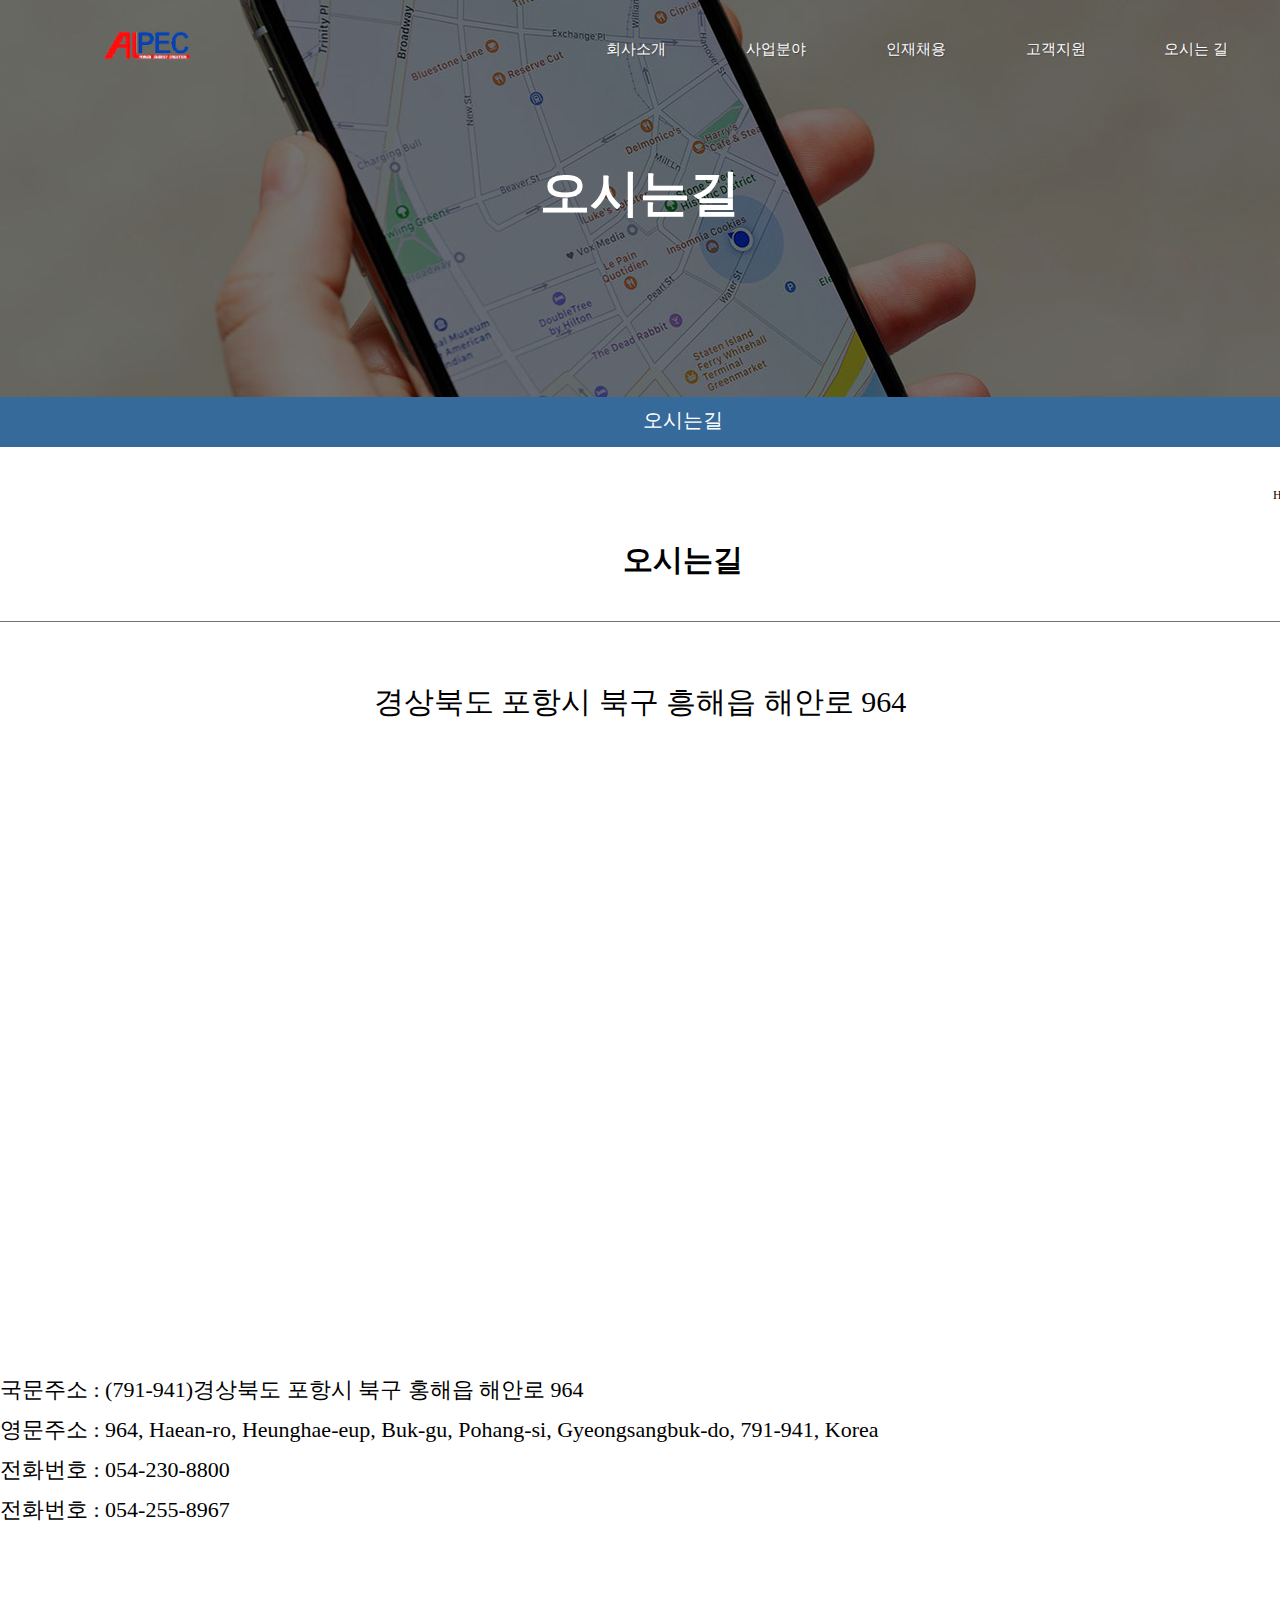
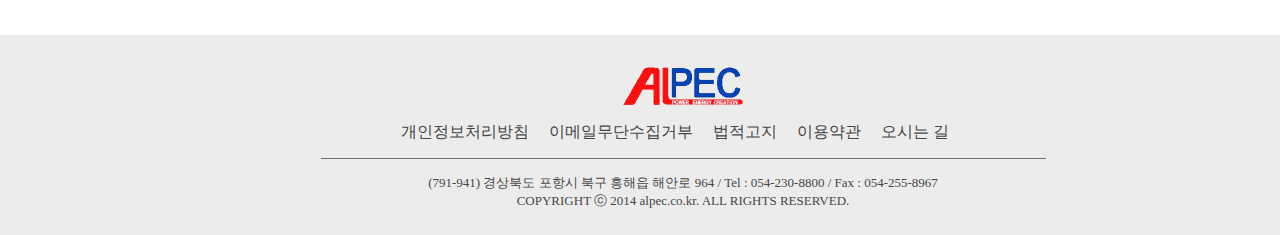
<file: sub5-1.html>
<!DOCTYPE html>
<html lang="en">
<head>
    <meta charset="UTF-8">
    <meta http-equiv="X-UA-Compatible" content="IE=edge">
    <meta name="viewport" content="width=device-width, initial-scale=1.0">
    <title>ALPEC - 오시는길</title>
    <!--jquery-->
    <script src="https://ajax.googleapis.com/ajax/libs/jquery/3.5.1/jquery.min.js"></script>
    <!--css-->
    <link rel="stylesheet" href="./style.css">
    <link rel="stylesheet" href="./sub.css">
    <!--js-->
    <script src="/JS/nav.js"></script>
    <script src="/JS/gallery.js"></script>
    <!--AOS CSS-->
    <link href="https://unpkg.com/aos@2.3.1/dist/aos.css" rel="stylesheet">
    <!--AOS JS-->
    <script src="https://unpkg.com/aos@2.3.1/dist/aos.js"></script>
    <!--swiper css-->
    <link rel="stylesheet" href="https://unpkg.com/swiper/swiper-bundle.min.css" />
    <!--swiper js-->
    <script src="https://unpkg.com/swiper/swiper-bundle.min.js"></script>
    <!--font-->
    <link href="https://fonts.googleapis.com/css2?family=Noto+Sans+KR:wght@300;400;700&display=swap" rel="stylesheet">
    
</head>
<body id="sub5-1">
    <header id="main_header">
  
        <div class="container">
            <h1>
                <a href="./index.html">
                    <img src="./images/main logo.png" alt="logo">
                </a>
            </h1>
            <nav id="gnb">
                <ul class="depth1">
                    <li>
                        <a href="./sub1-1.html">회사소개</a>
                            <ul class="depth2">
                                <li><a href="./sub1-1.html">회사개요</a></li>
                                <li><a href="./sub1-1.html">CI</a></li>
                            </ul>
                    </li>
                    <li>
                        <a href="./sub2-1.html">사업분야</a>
                            <ul class="depth2">
                                <li ><a href="./sub2-1.html" class="small">Petro-Chemical <br> /Oil & Gas</a></li>
                                <li><a href="./sub2-1.html">Power & Desalination</a></li>
                                <li><a href="./sub2-1.html">Skid & Module</a></li>
                            </ul>
                    </li>
                    <li>
                        <a href="">인재채용</a>
                            <ul class="depth2">
                                <li><a href="">인사제도</a></li>
                                <li><a href="">채용절차</a></li>
                            </ul>
                    </li>
                    <li>
                        <a href="">고객지원</a>
                            <ul class="depth2">
                                <li><a href="">공지사항</a></li>
                                <li><a href="">견적문의</a></li>
                            </ul>
                    </li>
                    <li>
                        <a href="./sub5-1.html">오시는 길</a>      
                    </li>
                </ul>
            </nav>
        </div><!--container end-->
        
        </header>
        
        <section id="main">
            <div class="lnb">
                <div class="image">
                <h1>오시는길</h1>
                </div><!--image end-->
            <div class="container2">
                <div class="aside">
                    <ul class="subMenu">
                        <li class="active"><a href="./">오시는길</a></li>
                        
                    </ul>
                </div><!--aside end-->
            </div><!--container end-->
            <div class="article">
                <nav class="breadCrumb">
                    <span>HOME</span>>
                    
                    <span> <strong> 오시는길 </strong></span>
                </nav><!--breadcrumb -->
            </div><!--article-->
            </div><!--lnb end-->
        </section>

        <section id="location">
            <div class="container3">
                <div class="title">
                    <h1>오시는길</h1>
                    
                </div><!--title-->
                
            </div><!--container-->
            
            <h1 class="loca">경상북도 포항시 북구 흥해읍 해안로 964</h1>
            <div class="map">
                <iframe src="https://www.google.com/maps/embed?pb=!1m18!1m12!1m3!1d9117.02816548333!2d129.4182859391407!3d36.10917839490347!2m3!1f0!2f0!3f0!3m2!1i1024!2i768!4f13.1!3m3!1m2!1s0x35671b6d3ff710ed%3A0x69778f5409381631!2z6rK97IOB67aB64-EIO2PrO2VreyLnCDrtoHqtawg7Z2l7ZW07J2NIO2VtOyViOuhnCA5NjQ!5e0!3m2!1sko!2skr!4v1628730931059!5m2!1sko!2skr" width="1366" height="500" style="border:0;" allowfullscreen="" loading="lazy"></iframe>
            </div>
            <div class="phone">
                <p>국문주소 : (791-941)경상북도 포항시 북구 홍해읍 해안로 964</p>
                <p>영문주소 : 964, Haean-ro, Heunghae-eup, Buk-gu, Pohang-si, Gyeongsangbuk-do, 791-941, Korea</p>
                <p>전화번호 : 054-230-8800</p>
                <p>전화번호 : 054-255-8967</p>
            </div>
        </section>






        <footer>
            <div class="container2">
             <img src="/images/main logo.png" alt="">
             <ul>
                 <li> <a href="#"> 개인정보처리방침</a></li>
                 <li><a href="#">이메일무단수집거부</a></li>
                 <li><a href="#">법적고지</a></li>
                 <li><a href="#">이용약관</a></li>
                 <li><a href="#">오시는 길</a></li>
             </ul>
             <p>(791-941) 경상북도 포항시 북구 흥해읍 해안로 964 / Tel : 054-230-8800 / Fax : 054-255-8967 <br> 
                 COPYRIGHT ⓒ 2014 alpec.co.kr. ALL RIGHTS RESERVED.</p>
             
            </div><!--container end-->
        </footer>
     
       <script>
           AOS.init();
       </script>
     
     </body>
     </html>
</file>
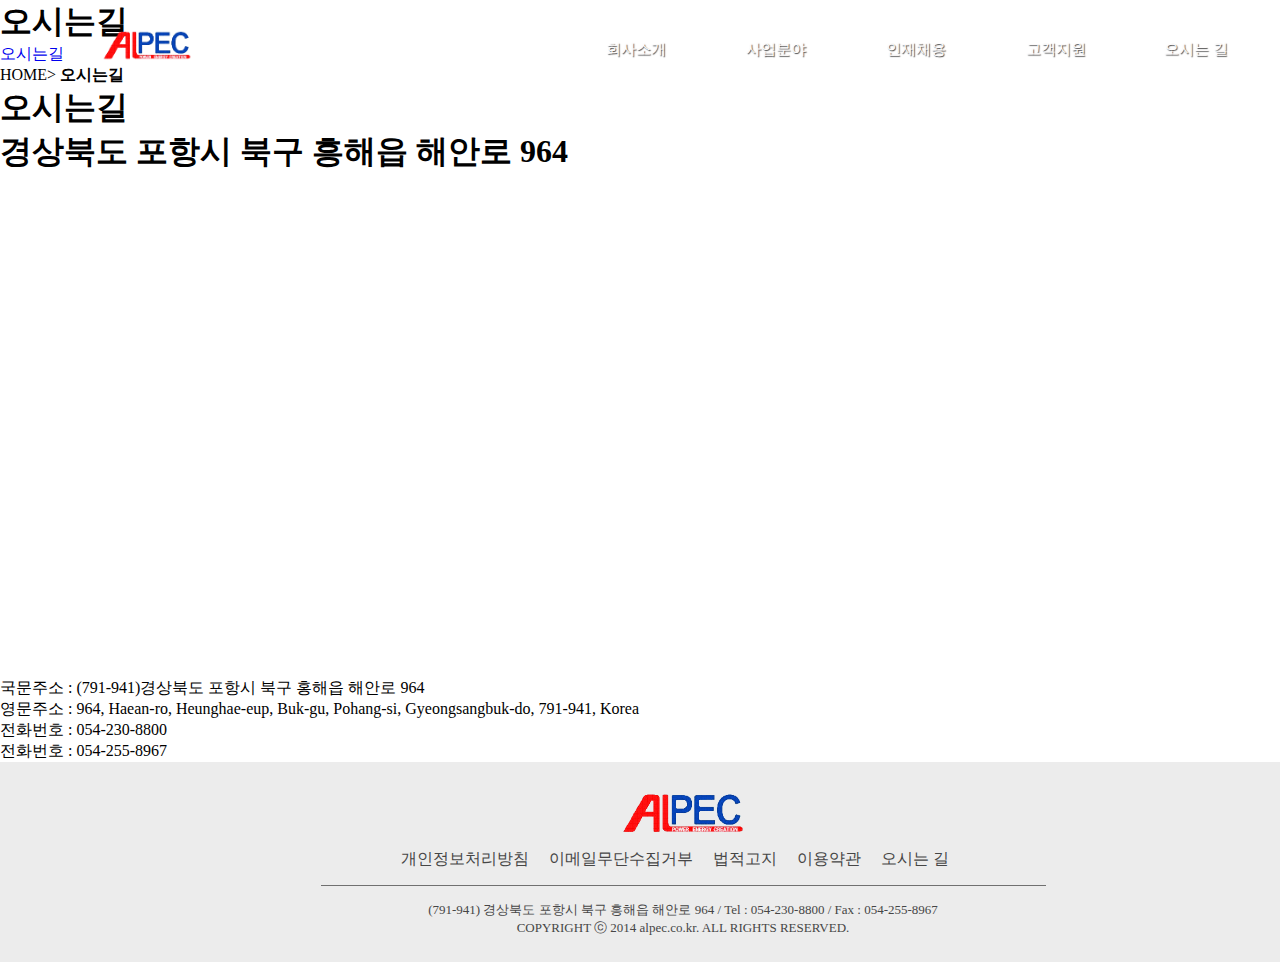
<file: sub5_1.html>
<!DOCTYPE html>
<html lang="en">
<head>
    <meta charset="UTF-8">
    <meta http-equiv="X-UA-Compatible" content="IE=edge">
    <meta name="viewport" content="width=device-width, initial-scale=1.0">
    <title>ALPEC - 오시는길</title>
    <!--jquery-->
    <script src="https://ajax.googleapis.com/ajax/libs/jquery/3.5.1/jquery.min.js"></script>
    <!--css-->
    <link rel="stylesheet" href="/style.css">
    <link rel="stylesheet" href="/sub.css">
    <!--js-->
    <script src="/JS/nav.js"></script>
    <script src="/JS/gallery.js"></script>
    <!--AOS CSS-->
    <link href="https://unpkg.com/aos@2.3.1/dist/aos.css" rel="stylesheet">
    <!--AOS JS-->
    <script src="https://unpkg.com/aos@2.3.1/dist/aos.js"></script>
    <!--swiper css-->
    <link rel="stylesheet" href="https://unpkg.com/swiper/swiper-bundle.min.css" />
    <!--swiper js-->
    <script src="https://unpkg.com/swiper/swiper-bundle.min.js"></script>
    <!--font-->
    <link href="https://fonts.googleapis.com/css2?family=Noto+Sans+KR:wght@300;400;700&display=swap" rel="stylesheet">
    
</head>
<body id="sub5_1">
    <header id="main_header">
  
        <div class="container">
            <h1>
                <a href="./index.html">
                    <img src="/images/main logo.png" alt="logo">
                </a>
            </h1>
            <nav id="gnb">
                <ul class="depth1">
                    <li>
                        <a href="./sub1_1.html">회사소개</a>
                            <ul class="depth2">
                                <li><a href="./sub1_1.html">회사개요</a></li>
                                <li><a href="./sub1_1.html">CI</a></li>
                            </ul>
                    </li>
                    <li>
                        <a href="/sub2_1.html">사업분야</a>
                            <ul class="depth2">
                                <li ><a href="/sub2_1.html" class="small">Petro-Chemical <br> /Oil & Gas</a></li>
                                <li><a href="/sub2_1.html">Power & Desalination</a></li>
                                <li><a href="/sub2_1.html">Skid & Module</a></li>
                            </ul>
                    </li>
                    <li>
                        <a href="">인재채용</a>
                            <ul class="depth2">
                                <li><a href="">인사제도</a></li>
                                <li><a href="">채용절차</a></li>
                            </ul>
                    </li>
                    <li>
                        <a href="">고객지원</a>
                            <ul class="depth2">
                                <li><a href="">공지사항</a></li>
                                <li><a href="">견적문의</a></li>
                            </ul>
                    </li>
                    <li>
                        <a href="./sub5_1.html">오시는 길</a>      
                    </li>
                </ul>
            </nav>
        </div><!--container end-->
        
        </header>
        
        <section id="main">
            <div class="lnb">
                <div class="image">
                <h1>오시는길</h1>
                </div><!--image end-->
            <div class="container2">
                <div class="aside">
                    <ul class="subMenu">
                        <li class="active"><a href="./">오시는길</a></li>
                        
                    </ul>
                </div><!--aside end-->
            </div><!--container end-->
            <div class="article">
                <nav class="breadCrumb">
                    <span>HOME</span>>
                    
                    <span> <strong> 오시는길 </strong></span>
                </nav><!--breadcrumb -->
            </div><!--article-->
            </div><!--lnb end-->
        </section>

        <section id="location">
            <div class="container3">
                <div class="title">
                    <h1>오시는길</h1>
                    
                </div><!--title-->
                
            </div><!--container-->
            
            <h1 class="loca">경상북도 포항시 북구 흥해읍 해안로 964</h1>
            <div class="map">
                <iframe src="https://www.google.com/maps/embed?pb=!1m18!1m12!1m3!1d9117.02816548333!2d129.4182859391407!3d36.10917839490347!2m3!1f0!2f0!3f0!3m2!1i1024!2i768!4f13.1!3m3!1m2!1s0x35671b6d3ff710ed%3A0x69778f5409381631!2z6rK97IOB67aB64-EIO2PrO2VreyLnCDrtoHqtawg7Z2l7ZW07J2NIO2VtOyViOuhnCA5NjQ!5e0!3m2!1sko!2skr!4v1628730931059!5m2!1sko!2skr" width="1366" height="500" style="border:0;" allowfullscreen="" loading="lazy"></iframe>
            </div>
            <div class="phone">
                <p>국문주소 : (791-941)경상북도 포항시 북구 홍해읍 해안로 964</p>
                <p>영문주소 : 964, Haean-ro, Heunghae-eup, Buk-gu, Pohang-si, Gyeongsangbuk-do, 791-941, Korea</p>
                <p>전화번호 : 054-230-8800</p>
                <p>전화번호 : 054-255-8967</p>
            </div>
        </section>






        <footer>
            <div class="container2">
             <img src="/images/main logo.png" alt="">
             <ul>
                 <li> <a href="#"> 개인정보처리방침</a></li>
                 <li><a href="#">이메일무단수집거부</a></li>
                 <li><a href="#">법적고지</a></li>
                 <li><a href="#">이용약관</a></li>
                 <li><a href="#">오시는 길</a></li>
             </ul>
             <p>(791-941) 경상북도 포항시 북구 흥해읍 해안로 964 / Tel : 054-230-8800 / Fax : 054-255-8967 <br> 
                 COPYRIGHT ⓒ 2014 alpec.co.kr. ALL RIGHTS RESERVED.</p>
             
            </div><!--container end-->
        </footer>
     
       <script>
           AOS.init();
       </script>
     
     </body>
     </html>
</file>
<file: style.css>
/*style.css*/
*{
    margin: 0;
    padding: 0;
    box-sizing: border-box;
}
body{
    
    margin: 0 auto;
    
}
ul{
    list-style-type: none;
}
a{
    text-decoration: none;
}
.container{
    width: 1366px;
    position: relative;
    margin: 0 auto;
    margin-left: 100px;
    margin-right: 100px;
}  
/*header*/

header{
    position: relative;
    margin: 0 auto;
    height: 0px;
    z-index: 999;
    top: 0;
    /*background-image: url(/images/main02.jpg);
    background-repeat: no-repeat;
    background-size: cover;
    background-position: center center;*/
    
    background-color: rgb(255, 255, 255);
}

header .container{
    width: 1366px;
    margin: 0 auto;
    background-color: steelblue;
    
}
header nav > ul > li:hover > .depth2{
    
    display: block;
}
header h1{
    position: absolute;
    /*background-color: black;*/
    top: 30px;
    left: 0;
    margin-left: 100px;
   
}
header h1 img{
    width: 94px;
    text-shadow: 1px 2px 2px rgba(255, 255, 255, 0.9);
}
header nav{
    position: absolute;
    right: 0;
    top: 30px;
    margin-right: 100px;
    
}

    /*1단계 메뉴*/
header nav{
  
    /*background-color: blanchedalmond;*/
}
header nav > ul.depth1 > li{
    float: left;
    font-size: 15px;
    text-align: center;
    font-weight: 400;
    width: 140px;
    text-shadow: 1px  1px 1px rgba(70, 70, 70, 1);
   /* outline: 1px solid snow;*/
    padding-top: 10px;
    padding-bottom: 10px;
}

header nav > ul > li:last-child{
    margin-right: 0;
}
header nav ul li a{
    color: #fffdfd;
   
}
header nav > ul > li:hover > .depth2{
    border-top: 2px solid rgb(4, 4, 95);
    background-color: rgba(255, 255, 255, 0.9);
    
}

    /*2단계 메뉴*/
header nav .depth2{
   margin-top: 10px;
    padding-top: 15px;
    
    display: none;
    position: absolute;
    
}

header nav .depth2 > li{
    width: 140px;
    /*background-color: cadetblue;*/
    text-shadow: none;
    
   
}
header nav .depth2 > li > a{
    display: block;
    font-weight: 300;
    text-align: center;
    padding-bottom: 15px;
    color: #333333;
    font-size: 15px;
    width: 100%;
}

#gnb .depth2 a:hover {
    font-weight: bold;
    color: rgb(4, 4, 95);
  }
  #gnb .depth2 a::after {
    /* outline: 1px solid red; */
    content: "";
    display: block;
    width: 115px;
    height: 3px;
    background-clip: content-box;
    transition-duration: 0.8s;
    margin: 0 auto;
    position: relative;
    top: -5px;
  }
  


/*main visual*/
#mainVisual{
    margin-bottom: 55px;
}
#mainVisual .swiper-container{
    width: 100%;
    object-fit: cover;
    
   
}
#mainVisual .swiper-slide{
    width: 100%;
    
}
#mainVisual .swiper-slide img{
   
    width: 100%;
    
}
#mainVisual .swiper-pagination-bullet {
     background-color : #fff;
     width: 13px;
     height: 13px;
     margin-bottom: 20px;
     
}
/*colGroup*/
#corporation {
    width: 100%;
    height: 450px;
    margin-top: 80px;
    
    margin-bottom: 100px;
}
#corporation .container{
    width: 1366px;
    margin: 0 auto;
    padding-left: 100px;
    padding-right: 100px;
}
#corporation .title {
    text-align: center;
   
}
#corporation .title h2{
    font-size: 30px;
    padding-bottom: 30px;
}
#corporation .title p{
    font-size: 20px;
}

#corporation .group {
 width: 1366px;
 margin: 0 auto;
 text-align: center;
}
#corporation .group .col2{
    display: inline-block;
    float: left;
    width: 370px;
    height: 300px;
    box-shadow: 1px 2px 4px rgb(179, 179, 179);
    margin-right: 20px;
    margin-top: 50px;
    padding-top: 20px;
    background-color: #F6F6F6;
}
#corporation .group .col2 h2{
    font-size: 25px;
    padding-bottom: 17px;
}
#corporation .group .col2 p{
    font-size: 17px;
}
/*contents*/
#contents{
    width: 100%;
    height: 476px;
    
   
}
#contents .container{
    position: relative;
    width: 1370px;
    margin: 0 auto;
    text-align: center;
    font-size: 30px;
    height: 476px;
    color:rgb(255, 255, 255);
    
}
#contents p.left{
    position: absolute;
    left: 40%;
    top: 45%;
}
#contents p{
    position: absolute;
    left: 32%;
    top: 33%;
    font-weight: 700;
}
#contents p.more{
    font-size: 13px;
    position: absolute;
    left: 43%;
    top: 60%;
    border: 1px solid rgb(255, 255, 255);
    width: 100px;
    border-radius: 20px;
    text-align: center;
    padding-top: 3px;
    padding-bottom: 5px;
    padding-left: 3px;
    font-weight: 300;
}
#contents p.customer{
    position: absolute;
    left: 30%;
}
#contents p.more a{
    color:rgb(255, 255, 255);
    
}
#contents p.more2{
    font-size: 13px;
    position: absolute;
    left: 35%;
    top: 60%;
    border: 1px solid rgb(255, 255, 255);
    width: 100px;
    border-radius: 20px;
    text-align: center;
    padding-top: 3px;
    padding-bottom: 5px;
    padding-left: 3px;
    font-weight: 300;
}
#contents p.requit{
    position: absolute;
    left: 36%;
}
#contents p.more2 a{
    color:rgb(255, 255, 255);
    
}
#contents .leftCol{
    width: 645px;
    height: 401px;
    
    float: left;
    margin-right: 7px;
    position: relative;
    background-image: url(./images/about.png);
     background-repeat: no-repeat;
    background-size: cover;
    background-position: center center;
}
#contents .leftCol img{
    width: 645px;
    height: 401px;
    object-fit: cover;
}
#contents .col{
    position: relative;
    width: 355px;
    height: 199px;
    background-color: tomato;
    float: left;
    margin-right: 4px;
    margin-bottom: 4px;
    box-shadow: 2px 2px 4px rgba(0, 0, 0,0.4);
}
#contents .col img{
    width: 355px;
    height: 199px;
    object-fit: cover;
}
.caption1{
    background-color: rgba(255, 255, 255, 0);
    width: 645px;
    height: 401px;
    display: block;
    position: absolute;
}
.caption{
    background-color: rgba(255, 255, 255, 0);
    width: 355px;
    height: 199px;
    display: block;
    position: absolute;
}
.leftCol:hover .caption1{
    display: block; 
    overflow:hidden;
    background-color: rgba(0,0,0,0.5);
    
}
.leftCol:hover{
    background-color: rgba(0,0,0,0.5);
    color: white;
    background-image: url(./images/main\ col1.jpg);
}
#contents .leftCol:hover p.more{
    border: 1px solid rgb(255, 255, 255);
}
#contents .leftCol:hover p.more a{
    color: white;
}
#contents .leftCol p.more:hover{
    background-color: rgb(3,78,162);
    border: none;
}

#contents .col:hover p.more2{
    border: 1px solid rgb(255, 255, 255);
}
#contents .col:hover p.more2 a{
    color: white;
}
#contents .col p.more2:hover{
    background-color: rgb(3,78,162);
    border: none;
}
.col:hover .caption{
    display: block; 
    overflow:hidden;
}
.col:hover{
    background-color: rgba(0,0,0,0.5);
    color: white;
   
}
.col:hover .caption{
    display: block; 
    overflow:hidden;
    background-color: rgba(0,0,0,0.5);
   
}
#banner{
    width: 100%;
    
}
#banner img{
    padding-bottom: 0;
}
#banner{
    width: 100%;
    background-image: url(./images/main\ section\ banner_.png);
    
    height: 700px;
    background-repeat: no-repeat;
    background-size: cover;
    background-position: center center;
    position: relative;
}
#banner2{
    width: 100%;
    background-image: url(./images/main\ \ sectionbanner2.png);
    padding-bottom: 100px;
    height: 400px;
    background-repeat: no-repeat;
    background-size: cover;
    background-position: center center;
    position: relative;
}
#banner2 p{
    font-size: 19px;
    color: white;
    border: 1px solid white;
    border-radius: 27px;
    width: 150px;
    height: 37px;
    text-align: center;
    padding-top: 5px;
    position: absolute;
    top: 270px;
    left: 563px;
}
#banner2 p a{
    color: white;
}
#banner2 p:hover{
    background-color: white;
    font-weight: bold;
}
#banner2 p:hover a{
    color: rgb(3,78,162);
}
/*footer*/
footer{
    background-color: #ECECEC;
    height: 200px;
    color: #464646;
    width: 100%;
    text-align: center;
    margin: 0 auto;
    width: 100%;
  
    bottom: 0;
}
footer .container2{
    width: 1366px;
    margin: 0 auto;
    
    
    
}
footer img{
    padding-top: 30px;
    width: 130px;
    height: auto;
}
footer ul{
    width: 725px;
    list-style-type: none;
    padding-top: 10px;
    padding-bottom: 15px;
    border-bottom: 1px solid #707070;
    margin: 0 auto;
}
footer ul li{
    display: inline-block;
    padding-right: 16px;
    font-size: 16px;
}
footer ul li a{
    color: #464646;
}
footer p{
    padding-top: 15px;
    font-size: 13px;
    
    font-weight: 300;
}
</file>
<file: sub.css>
/*nav  breadCrumb*/

/*sub1_1 main*/
#sub1-1 #main{
    margin: 0 auto;
    width: 100%;
    position: relative;
    background-image: url(./images/sub1_1.png);
    background-repeat: no-repeat;
    background-size: cover;
    background-position: center center;
    height: 400px;
}
#sub1-1 #main .lnb{
    width: 100%;
    
    text-align: center;
    margin: 0 auto;
    position: absolute;
    top: 40%;
    
}

#sub1-1 #main .lnb h1{
    color: white;
    font-size: 50px;
   
}
    /*상단사이드바*/
#sub1-1 #main .container2{
    width: 100%;
    background-color: #E6E6E6;
    height: 50px;
    margin-left: 0;
    margin-top: 170px;
    border: none;
}
#sub1-1 #main .lnb > .container2 > .aside > ul{
    width: 1366px;
    display: flex;
    justify-content: space-between;
    height: 50px;
    margin: 0 auto;
}
#sub1-1 #main .container2 .aside > ul > li{
    list-style-type: none;
    border-right: 1px solid rgb(168, 168, 168);
    width: calc(1366px / 2);
    text-align: center;
    padding: 10px;
    
}
#sub1-1 #main .container2 .aside > ul > li:last-child{
    border: none;
}
#sub1-1 #main .container2 .aside > ul > li > a{
    color: #141414;
    font-size: 20px;
}
#sub1-1 #main .container2 .aside > ul > li:hover{
    background-color: #366A9B;
    
}
#sub1-1 #main .container2 .aside > ul > li:hover > a{
    color: white;
}
#sub1-1 #main .container2 .aside > ul > li.active{
    background-color: #366A9B;
    
}
#sub1-1 #main .container2 .aside > ul > li.active a{ 
    color: white;
    
}
#sub1-1 #main .article{
    width: 1366px;
    margin: 0 auto;
   
    
}
#sub1-1 #main .article .breadCrumb{
    padding-top: 40px;
    text-align: right;
    font-size: 12px;
    margin-right: 0;
    padding-bottom: 12px;
    
  }
  #sub1-1 #introduce{
      width: 1366px;
      padding-bottom: 100px;
      margin: 0 auto;
      margin-top: 140px;
  }
  #sub1-1  .container3{
      width: 1366px;
      font-size: 30px;
      margin-left: 0;
      text-align: center;
      
      padding-bottom: 40px;
      border-bottom: 1px solid #707070;
      margin-bottom: 100px;
      
  }
  #sub1-1  .container3 .title h1{
      font-size: 30px;
  }
  #sub1-1 #introduce .left{
      float: left;
     
  }
  #sub1-1 #introduce .left h1{
      font-size: 50px;
      font-weight: 400;
      padding-bottom: 35px;
  }
  #sub1-1 #introduce .left h1 .bold{
      font-weight: bold;
      color: #366A9B;
      font-size: 55px;
  }
  #sub1-1 #introduce .left p{
      line-height: 30px;
  }
  #sub1-1 #introduce .right{
      
     
     
  }
  #sub1-1 #introduce .right img{
     width: 655px;
     padding-left: 30px;
     height: 290px;
     padding-bottom: 0;
  }
  #sub1-1 #history{
        width: 1366px;
        margin: 0 auto;
       
  }
  
  #sub1-1 #history img{
    width: 100%;
    padding-bottom: 52px;
  }
  #sub1-1 #history p{
      text-align: center;
      font-size: 25px;
      line-height: 40px;
      padding-bottom: 100px;
  }
  #sub1-1 #history p .bold2{
      color: #366A9B;
      font-weight: bold;
  }
  #sub1-1 #value{
      width: 1366px;
      margin: 0 auto;
      text-align: center;
  }
  #sub1-1 #value h2{
      font-size: 50px;
      color: #366A9B;
      padding-bottom: 20px;
  }
  #sub1-1 #value h3{
        font-size: 30;
        padding-bottom: 30px;
}
#sub1-1 #value p{
    font-size: 15px;
    padding-bottom: 75px;
}
#sub1-1 #value  img{
    width: 900px;
    height: 600px;
    margin-bottom: 200px;
}
/*sub2_1 main*/
#sub2-1 #main{
    margin: 0 auto;
    width: 100%;
    position: relative;
    background-image: url(./images/sub2_1.png);
    background-repeat: no-repeat;
    background-size: cover;
    background-position: center center;
    height: 400px;
    
}
#sub2-1 #main .lnb{
    width: 100%;
    text-align: center;
    margin: 0 auto;
    position: absolute;
    top: 40%; 
}
#sub2-1 #main .lnb h1{
    color: white;
    font-size: 50px;
}
    /*상단사이드바*/
#sub2-1 #main .container{
    width: 100%;
    background-color: #E6E6E6;
    height: 50px;
    margin-left: 0;
    margin-top: 170px;
}
#sub2-1 #main .lnb > .container > .aside > ul{
    width: 1366px;
    display: flex;
    justify-content: space-between;
    height: 50px;
    margin: 0 auto;
}
#sub2-1 #main .container .aside > ul > li{
    list-style-type: none;
    border-right: 1px solid rgb(168, 168, 168);
    width: calc(1366px / 2);
    text-align: center;
    padding: 10px;
    
}
#sub2-1 #main .container .aside > ul > li:last-child{
    border: none;
}
#sub2-1 #main .container .aside > ul > li > a{
    color: #141414;
    font-size: 20px;
}
#sub2-1 #main .container .aside > ul > li:hover{
    background-color: #366A9B;
    
}
#sub2-1 #main .container .aside > ul > li:hover > a{
    color: white;
}
#sub2-1 #main .container .aside > ul > li.active{
    background-color: #366A9B;
    
}
#sub2-1 #main .container .aside > ul > li.active a{ 
    color: white;
    
}
#sub2-1 #main .article{
    width: 1366px;
    margin: 0 auto;
}
#sub2-1 #main .article .breadCrumb{
    padding-top: 40px;
    text-align: right;
    font-size: 12px;
    margin-right: 0;
  }

#content {
    max-width: 1366px;
    margin: 0 auto;
    overflow: hidden;
    padding-left: 100px;
    padding-bottom: 116px;
}
#content #title1 {
    border-bottom: 1px solid #707070;
    padding-top: 130px;
    padding-bottom: 40px;
    margin-bottom: 60px;
    text-align: center;
    font-size: 30px;
    font-weight: bold;
}
#content h2 {
    padding-bottom: 80px;
    text-align: center;
    font-size: 30px;
    font-weight: 500;
}
#content h3 {
    font-size: 30px;
    font-weight: 500;
    padding-bottom: 30px;
    padding-top: 20px;
}
ul.product-list{
    width: 1366px;
    
}
ul.product-list > li {
    float: left;
    width: 630px;
    height: 450px;
    position: relative;
    overflow: hidden;
    margin-right: 15px;
    margin-bottom: 15px;
    justify-content: center;
    
}

ul.product-list > li > img {
    display: block;
    width: 630px;
    height: 450px;
}

ul.product-list > li .sub-caption {
    width: 630px;
    height: 205px;
    background: #366a9bb9;
    color: #fff;
    transform: translateY(0px);
    padding: 20px;
    transition: 0.2s;
}
ul.product-list > li:hover .sub-caption {
    transform: translateY(-200px);
}
ul.product-list > li .sub-caption > h4 {
    font-size: 25px;
    padding-bottom: 20px;
}
ul.product-list > li .sub-caption > p {
    font-size: 17px;
}

#container2, #container3 {
    clear: both;
}
/*sub5_1*/
/*sub1_1 main*/
#sub5-1 #main{
    margin: 0 auto;
    width: 100%;
    position: relative;
    background-image: url(./images/sub5_1.png);
    background-repeat: no-repeat;
    background-size: cover;
    background-position: center center;
    height: 400px;
}
#sub5-1 #main .lnb{
    width: 100%;
    
    text-align: center;
    margin: 0 auto;
    position: absolute;
    top: 40%;
    
}

#sub5-1 #main .lnb h1{
    color: white;
    font-size: 50px;
   
}
    /*상단사이드바*/
#sub5-1 #main .container2{
    width: 100%;
    background-color: #E6E6E6;
    height: 50px;
    margin-left: 0;
    margin-top: 170px;
    border: none;
}
#sub5-1 #main .lnb > .container2 > .aside > ul{
    width: 1366px;
    display: flex;
    justify-content: space-between;
    height: 50px;
    margin: 0 auto;
}
#sub5-1 #main .container2 .aside > ul > li{
    list-style-type: none;
    border-right: 1px solid rgb(168, 168, 168);
    width: calc(1366px );
    text-align: center;
    padding: 10px;
    
}
#sub5-1 #main .container2 .aside > ul > li:last-child{
    border: none;
}
#sub5-1 #main .container2 .aside > ul > li > a{
    color: #141414;
    font-size: 20px;
}
#sub5-1 #main .container2 .aside > ul > li:hover{
    background-color: #366A9B;
    
}
#sub5-1 #main .container2 .aside > ul > li:hover > a{
    color: white;
}
#sub5-1 #main .container2 .aside > ul > li.active{
    background-color: #366A9B;
    
}
#sub5-1 #main .container2 .aside > ul > li.active a{ 
    color: white;
    
}
#sub5-1 #main .article{
    width: 1366px;
    margin: 0 auto;
   
    
}
#sub5-1 #main .article .breadCrumb{
    padding-top: 40px;
    text-align: right;
    font-size: 12px;
    margin-right: 0;
    padding-bottom: 12px;
    
  }
  #sub5-1 #location{
    width: 1366px;
    padding-bottom: 100px;
    margin: 0 auto;
    padding-top: 140px;
  }
  #sub5-1  .container3{
      width: 1366px;
      font-size: 30px;
      margin-left: 0;
      text-align: center;
     
      
      border-bottom: 1px solid #707070;
      margin-bottom: 60px;
      
  }
  #sub5-1 #location{
      width: 100%;
      
      margin: 0 auto;
  }
  #sub5-1 #location .container3{
      width: 1366px;
      margin: 0 auto;
  }
  #sub5-1 #location .title h1{
      margin-bottom: 40px;
      font-size: 30px;
  }
  #sub5-1 #location h1.loca{
      font-size: 30px;
      text-align: center;
      padding-bottom: 40px;
      padding-top: 60px;
      font-weight: normal;
  }
  #sub5-1 #location .map{
      width: 1366px;
      
      margin-right: 183px;
      padding-bottom: 58px;
      margin: 0 auto;
  }
  #sub5-1 #location .map iframe{
      width: 1366px;
  }
  #sub5-1 #location .phone{
    width: 1366px;
    padding-top: 50px;
    margin: 0 auto;
    font-size: 22px;
    
  }
  #sub5-1 #location .phone p{
      margin-bottom: 10px;
  }
</file>
